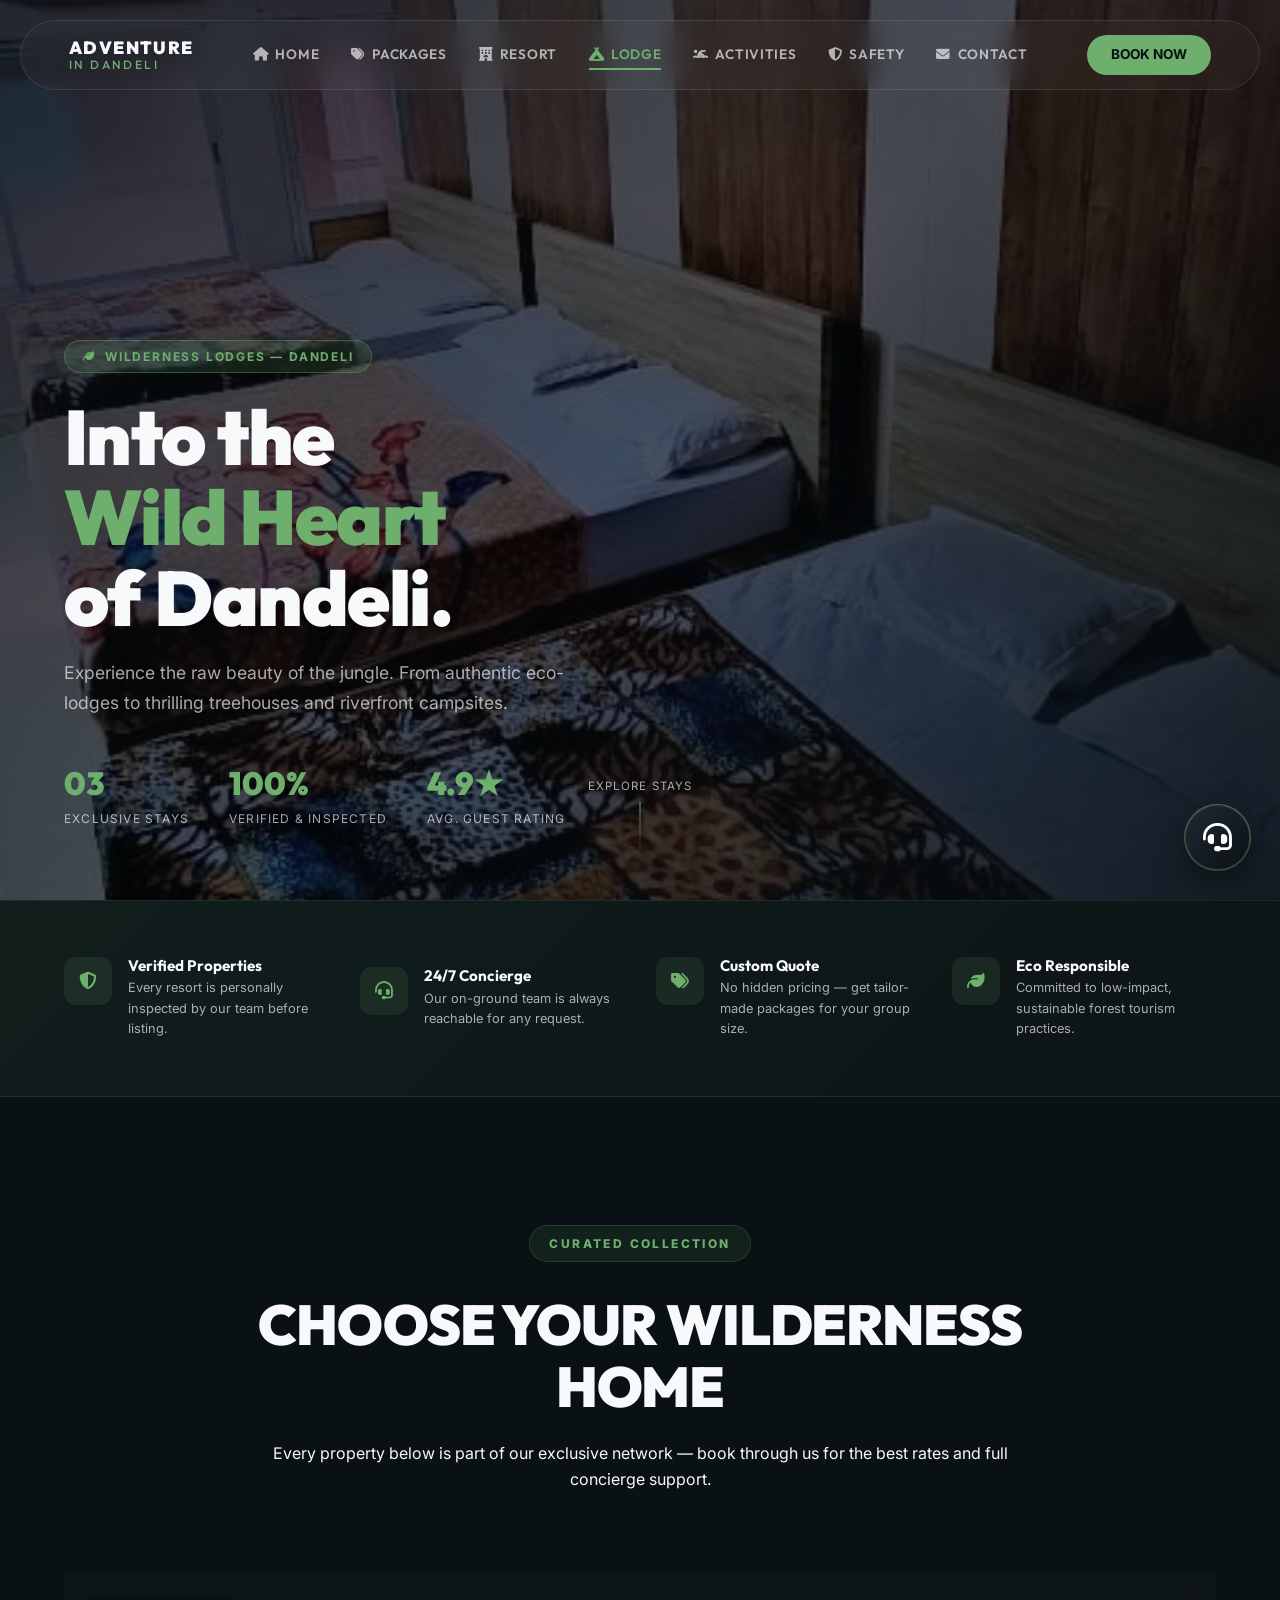
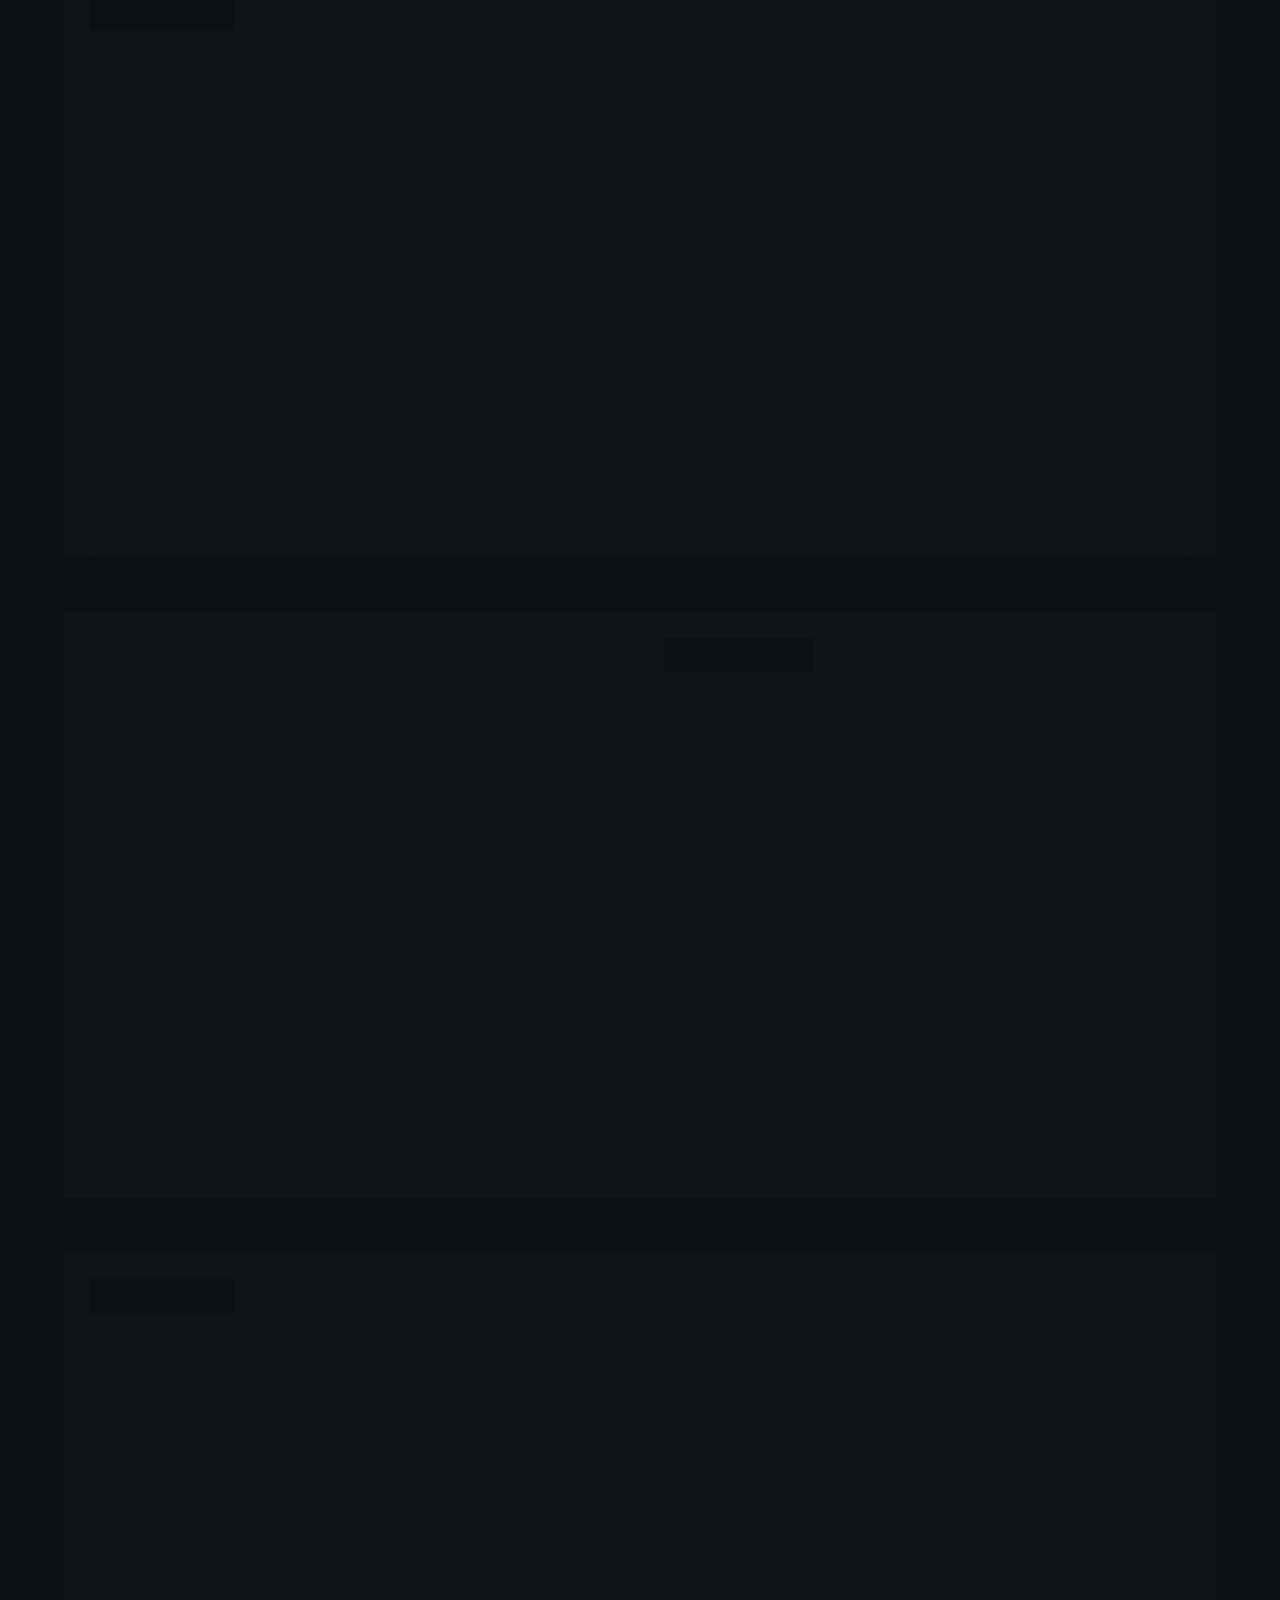
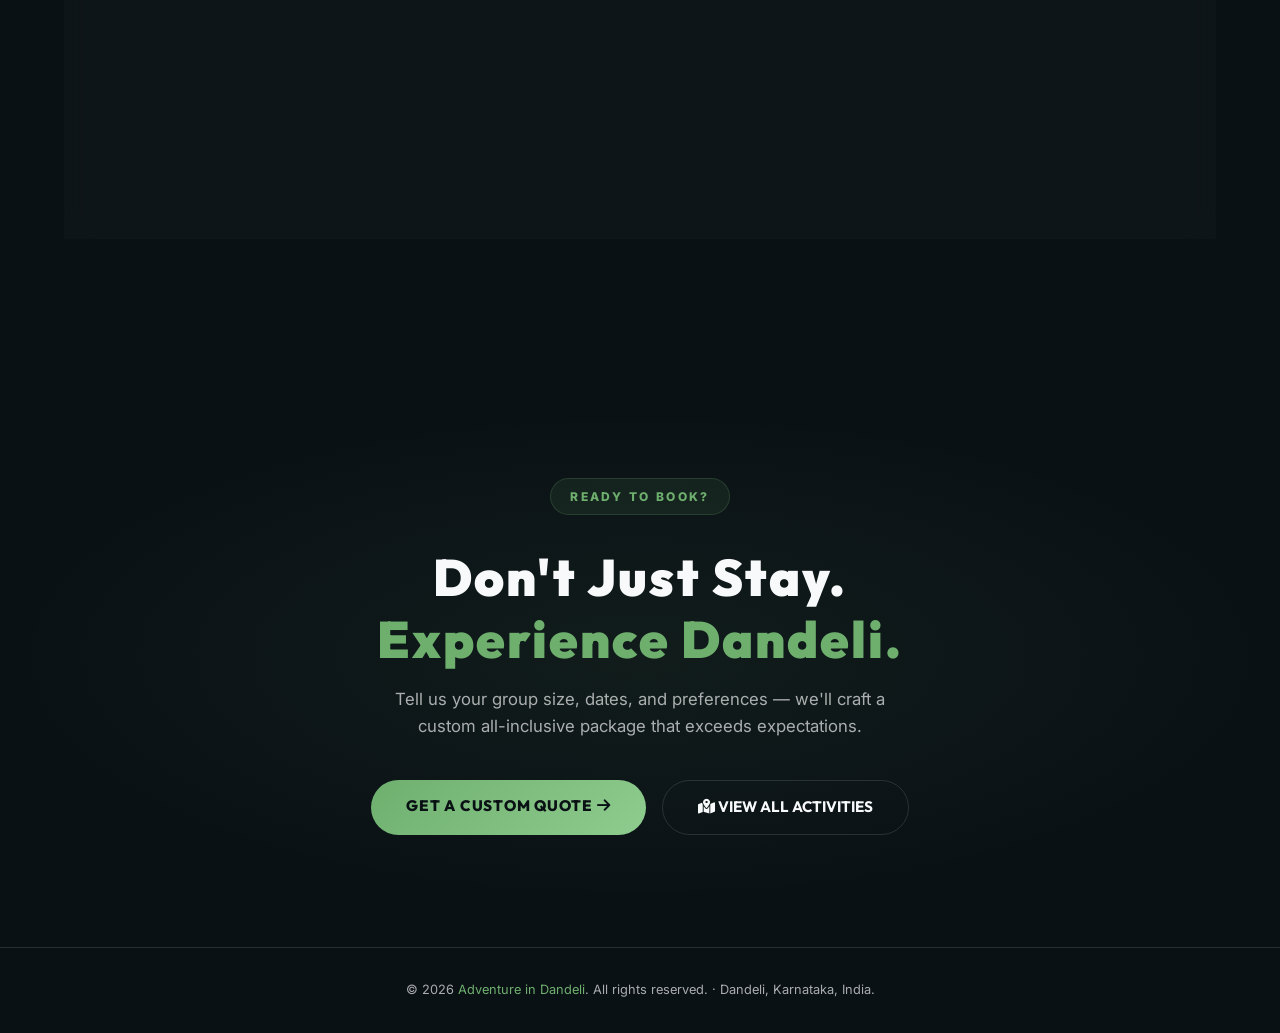
<file: lodge.html>
<!DOCTYPE html>
<html lang="en">
<head>
    <meta charset="UTF-8">
    <meta name="viewport" content="width=device-width, initial-scale=1.0">
    <title>Jungle Lodges & Eco Camps — Adventure in Dandeli</title>
    <meta name="description" content="Discover Dandeli's most authentic jungle lodges, eco-camps, and treehouses. Get closer to nature with our curated wilderness stays.">
    <!-- Google Fonts -->
    <link rel="preconnect" href="https://fonts.googleapis.com">
    <link rel="preconnect" href="https://fonts.gstatic.com" crossorigin>
    <link href="https://fonts.googleapis.com/css2?family=Outfit:wght@300;400;500;700;900&family=Inter:wght@400;600&display=swap" rel="stylesheet">
    <!-- Icons -->
    <link rel="stylesheet" href="https://cdnjs.cloudflare.com/ajax/libs/font-awesome/6.4.0/css/all.min.css">
    <!-- Main Styles -->
    <link rel="stylesheet" href="styles.css">
    <!-- Favicon -->
    <link rel="icon" type="image/png" href="assets/brand_logo.png">
    <style>
        :root {
            --clr-bg-dark: #0a1115;
            --clr-bg-layer: #0f1c24;
            --clr-green-accent: #6EAF6E;
            --clr-green-glow: rgba(110,175,110,0.15);
            --clr-earth-gold: #c3a473;
            --clr-text-main: #f8f9fa;
            --clr-text-muted: rgba(255,255,255,0.65);
            --glass-bg: rgba(255,255,255,0.05);
            --glass-border: rgba(255,255,255,0.12);
            --font-heading: 'Outfit', sans-serif;
            --font-body: 'Inter', sans-serif;
            --nav-height: 72px;
        }

        * { margin: 0; padding: 0; box-sizing: border-box; }
        html { scroll-behavior: smooth; }

        body {
            background-color: var(--clr-bg-dark);
            color: var(--clr-text-main);
            font-family: var(--font-body);
            line-height: 1.6;
            overflow-x: hidden;
        }

        /* ── NOISE LAYER ── */
        .bg-noise {
            position: fixed; inset: 0; z-index: 0;
            opacity: 0.03; pointer-events: none;
            background-image: url("data:image/svg+xml,%3Csvg viewBox='0 0 200 200' xmlns='http://www.w3.org/2000/svg'%3E%3Cfilter id='n'%3E%3CfeTurbulence type='fractalNoise' baseFrequency='0.65' numOctaves='3'/%3E%3C/filter%3E%3Crect width='100%25' height='100%25' filter='url(%23n)'/%3E%3C/svg%3E");
        }

        /* ── HEADER / NAV ── */
        header {
            position: fixed; top: 0; left: 0; right: 0;
            height: var(--nav-height);
            display: flex; align-items: center; justify-content: space-between;
            padding: 0 3rem;
            background: rgba(10,17,21,0.85);
            backdrop-filter: blur(20px);
            border-bottom: 1px solid var(--glass-border);
            z-index: 1000;
        }
        .logo-link { text-decoration: none; display: flex; flex-direction: column; line-height: 1; }
        .logo-main { font-family: var(--font-heading); font-weight: 900; font-size: 1.1rem; color: var(--clr-text-main); letter-spacing: 0.08em; }
        .logo-accent { font-family: var(--font-heading); font-weight: 500; font-size: 0.75rem; color: var(--clr-green-accent); letter-spacing: 0.2em; }
        .nav-links { display: flex; gap: 2rem; list-style: none; }
        .nav-links a {
            text-decoration: none; color: var(--clr-text-muted);
            font-size: 0.85rem; font-weight: 600; letter-spacing: 0.05em;
            transition: color 0.25s;
        }
        .nav-links a:hover, .nav-links a.active { color: var(--clr-green-accent); }
        .nav-cta {
            background: var(--clr-green-accent);
            color: #0a1115; border: none; border-radius: 50px;
            padding: 0.55rem 1.5rem; font-weight: 700; font-size: 0.85rem;
            cursor: pointer; transition: background 0.25s, transform 0.2s;
            text-decoration: none;
        }
        .nav-cta:hover { background: #8fcc8f; transform: scale(1.04); }

        /* ── HERO ── */
        .resort-hero {
            min-height: 100vh;
            display: flex; align-items: flex-end; justify-content: flex-start;
            padding: 0 5vw 8vh;
            position: relative;
            overflow: hidden;
        }
        .resort-hero-bg {
            position: absolute; inset: 0;
            background-image: url('assets/resort/lodge.jpeg');
            background-size: cover;
            background-position: center;
            transform: scale(1.05);
            transition: transform 8s ease;
            filter: brightness(0.45);
        }
        .resort-hero-bg.loaded { transform: scale(1); }
        .resort-hero-overlay {
            position: absolute; inset: 0;
            background: linear-gradient(
                135deg,
                rgba(10,17,21,0.7) 0%,
                rgba(10,17,21,0.2) 50%,
                rgba(10,17,21,0.8) 100%
            );
        }
        .hero-content-resort {
            position: relative; z-index: 2;
            max-width: 700px;
        }
        .hero-eyebrow {
            display: inline-flex; align-items: center; gap: 0.6rem;
            background: rgba(110,175,110,0.15);
            border: 1px solid rgba(110,175,110,0.35);
            border-radius: 50px;
            padding: 0.35rem 1.1rem;
            font-size: 0.75rem; font-weight: 700;
            letter-spacing: 0.15em; color: var(--clr-green-accent);
            margin-bottom: 1.5rem;
        }
        .hero-eyebrow i { font-size: 0.7rem; }
        .hero-title-resort {
            font-family: var(--font-heading);
            font-weight: 900;
            font-size: clamp(2.8rem, 6vw, 5.5rem);
            line-height: 1.05;
            letter-spacing: -0.02em;
            margin-bottom: 1.2rem;
        }
        .hero-title-resort span { color: var(--clr-green-accent); }
        .hero-subtitle-resort {
            color: var(--clr-text-muted);
            font-size: 1.1rem; max-width: 520px;
            margin-bottom: 2.5rem;
            line-height: 1.7;
        }
        .hero-stats-row {
            display: flex; gap: 2.5rem; flex-wrap: wrap;
        }
        .hero-stat { display: flex; flex-direction: column; }
        .hero-stat-num {
            font-family: var(--font-heading);
            font-weight: 900; font-size: 2rem;
            color: var(--clr-green-accent);
        }
        .hero-stat-label {
            font-size: 0.75rem; letter-spacing: 0.1em;
            color: var(--clr-text-muted); text-transform: uppercase;
        }
        /* scroll hint */
        .scroll-hint {
            position: absolute; bottom: 3rem; left: 50%;
            transform: translateX(-50%); z-index: 2;
            display: flex; flex-direction: column; align-items: center; gap: 0.4rem;
            color: var(--clr-text-muted); font-size: 0.72rem; letter-spacing: 0.1em;
        }
        .scroll-hint-line {
            width: 1px; height: 50px;
            background: linear-gradient(180deg, var(--clr-green-accent), transparent);
            animation: scrollPulse 2s ease-in-out infinite;
        }
        @keyframes scrollPulse { 0%,100%{opacity:0.3;transform:scaleY(1)} 50%{opacity:1;transform:scaleY(1.1)} }

        /* ── FILTER BAR ── */
        .filter-section {
            position: sticky; top: var(--nav-height); z-index: 100;
            background: rgba(10,17,21,0.92);
            backdrop-filter: blur(20px);
            border-bottom: 1px solid var(--glass-border);
            padding: 0 5vw;
        }
        .filter-inner {
            display: flex; align-items: center; gap: 0.5rem;
            overflow-x: auto; padding: 1rem 0;
            scrollbar-width: none;
        }
        .filter-inner::-webkit-scrollbar { display: none; }
        .filter-btn {
            flex-shrink: 0;
            background: transparent;
            border: 1px solid var(--glass-border);
            border-radius: 50px;
            padding: 0.5rem 1.4rem;
            color: var(--clr-text-muted);
            font-size: 0.82rem; font-weight: 600;
            cursor: pointer;
            transition: all 0.25s;
            white-space: nowrap;
        }
        .filter-btn:hover { border-color: var(--clr-green-accent); color: var(--clr-text-main); }
        .filter-btn.active {
            background: var(--clr-green-accent);
            border-color: var(--clr-green-accent);
            color: #0a1115;
        }

        /* Common Styles Moved to styles.css */


        /* ── WHY US STRIP ── */
        .why-strip {
            background: linear-gradient(135deg, rgba(110,175,110,0.08), rgba(110,175,110,0.02));
            border-top: 1px solid rgba(110,175,110,0.15);
            border-bottom: 1px solid rgba(110,175,110,0.15);
            padding: 3.5rem 5vw;
        }
        .why-grid {
            display: grid;
            grid-template-columns: repeat(auto-fit, minmax(200px, 1fr));
            gap: 2rem; align-items: center;
        }
        .why-item { display: flex; align-items: flex-start; gap: 1rem; }
        .why-icon {
            width: 48px; height: 48px; flex-shrink: 0;
            background: rgba(110,175,110,0.12);
            border-radius: 12px;
            display: flex; align-items: center; justify-content: center;
            color: var(--clr-green-accent); font-size: 1.1rem;
        }
        .why-text h4 {
            font-family: var(--font-heading);
            font-size: 0.95rem; font-weight: 700;
            margin-bottom: 0.2rem;
        }
        .why-text p { font-size: 0.8rem; color: var(--clr-text-muted); }

        /* ── PACKAGES CTA ── */
        .packages-cta-section {
            text-align: center;
            padding: 7rem 5vw;
            background: radial-gradient(ellipse 70% 60% at 50% 50%, rgba(110,175,110,0.07) 0%, transparent 70%);
        }
        .packages-cta-section h2 {
            font-family: var(--font-heading);
            font-weight: 900;
            font-size: clamp(2rem, 4vw, 3.5rem);
            letter-spacing: 0.04em;
            margin-bottom: 1rem;
        }
        .packages-cta-section h2 span { color: var(--clr-green-accent); }
        .packages-cta-section p { color: var(--clr-text-muted); font-size: 1.05rem; max-width: 550px; margin: 0 auto 2.5rem; }
        .cta-button-group { display: flex; justify-content: center; gap: 1rem; flex-wrap: wrap; }
        .btn-primary-resort {
            background: linear-gradient(135deg, var(--clr-green-accent), #8fcc8f);
            color: #0a1115; border: none; border-radius: 50px;
            padding: 0.9rem 2.2rem;
            font-family: var(--font-heading);
            font-weight: 800; font-size: 0.95rem; letter-spacing: 0.05em;
            cursor: pointer; transition: transform 0.2s, box-shadow 0.2s;
            text-decoration: none; display: inline-block;
        }
        .btn-primary-resort:hover { transform: scale(1.05); box-shadow: 0 8px 32px rgba(110,175,110,0.4); }
        .btn-outline-resort {
            background: transparent;
            border: 1px solid var(--glass-border);
            border-radius: 50px;
            padding: 0.9rem 2.2rem;
            color: var(--clr-text-main);
            font-family: var(--font-heading);
            font-weight: 700; font-size: 0.95rem;
            cursor: pointer; transition: border-color 0.25s, background 0.25s;
            text-decoration: none; display: inline-block;
        }
        .btn-outline-resort:hover { border-color: var(--clr-green-accent); background: rgba(110,175,110,0.07); }

        /* ── FOOTER ── */
        footer {
            text-align: center;
            padding: 2rem 5vw;
            border-top: 1px solid var(--glass-border);
            color: var(--clr-text-muted); font-size: 0.8rem;
        }
        footer a { color: var(--clr-green-accent); text-decoration: none; }

        /* ── MOBILE NAV TOGGLE ── */
        .nav-toggle { display: none; background: none; border: none; color: var(--clr-text-main); font-size: 1.3rem; cursor: pointer; }
        @media (max-width: 768px) {
            .nav-toggle { display: block; }
            .nav-links { display: none; position: absolute; top: var(--nav-height); left: 0; right: 0; background: rgba(10,17,21,0.97); flex-direction: column; padding: 1.5rem 2rem; gap: 1.2rem; border-bottom: 1px solid var(--glass-border); }
            .nav-links.open { display: flex; }
            header { padding: 0 1.5rem; }
            .resort-hero { padding: 0 5% 12vh; }
            .resorts-grid { grid-template-columns: 1fr; }
        }

        /* ── RESORTS GRID ARCHITECTURE ── */
        .resorts-section { padding: 8rem 5vw; position: relative; }
        .resorts-grid-header { text-align: center; margin-bottom: 5rem; max-width: 800px; margin-left: auto; margin-right: auto; }
        .section-badge { display: inline-block; padding: 0.5rem 1.2rem; background: rgba(110,175,110,0.1); border: 1px solid rgba(110,175,110,0.2); border-radius: 50px; color: var(--clr-green-accent); font-size: 0.75rem; font-weight: 800; letter-spacing: 0.2em; margin-bottom: 2rem; }
        .section-heading { font-family: var(--font-heading); font-size: 3.5rem; font-weight: 900; margin-bottom: 1.5rem; letter-spacing: -0.02em; line-height: 1.1; }

        .resorts-grid {
            display: grid;
            grid-template-columns: repeat(3, 1fr);
            gap: 3.5rem;
            max-width: 1400px;
            margin: 0 auto;
        }

        .resort-card {
            background: rgba(255,255,255,0.02);
            border: 1px solid var(--glass-border);
            border-radius: 32px;
            overflow: hidden;
            transition: transform 0.4s cubic-bezier(0.16, 1, 0.3, 1), border-color 0.3s;
            display: flex;
            flex-direction: column;
            backdrop-filter: blur(10px);
            opacity: 0; transform: translateY(30px);
        }
        .resort-card.visible { opacity: 1; transform: translateY(0); }
        .resort-card:hover { transform: translateY(-10px); border-color: rgba(110,175,110,0.4); }

        .resort-card.featured { grid-column: span 3; display: grid; grid-template-columns: 1fr 1fr; }
        .resort-card.featured.alt-layout { direction: rtl; }
        .resort-card.featured.alt-layout > * { direction: ltr; }
        .resort-card.featured .resort-img-wrapper { height: 100%; min-height: 450px; }
        .resort-img-wrapper img { width: 100%; height: 100%; object-fit: cover; transition: transform 0.8s; }
        .resort-card:hover .resort-img-wrapper img { transform: scale(1.08); }

        .resort-category-tag { position: absolute; top: 1.5rem; left: 1.5rem; background: rgba(10,17,21,0.8); backdrop-filter: blur(8px); padding: 0.5rem 1rem; border-radius: 8px; font-size: 0.7rem; font-weight: 800; letter-spacing: 0.1em; color: var(--clr-green-accent); }
        .resort-rating { position: absolute; top: 1.5rem; right: 1.5rem; background: rgba(255,255,255,0.9); padding: 0.4rem 0.8rem; border-radius: 8px; font-weight: 800; color: #0a1115; font-size: 0.85rem; display: flex; align-items: center; gap: 0.3rem; }

        .resort-body { padding: 3rem; flex-grow: 1; display: flex; flex-direction: column; }
        .resort-category-label { font-family: var(--font-heading); font-size: 1.8rem; font-weight: 900; margin-bottom: 1.2rem; color: #fff; }
        .resort-desc { color: var(--clr-text-muted); font-size: 1rem; line-height: 1.7; margin-bottom: 2rem; }

        .resort-amenities { display: flex; flex-wrap: wrap; gap: 1rem; margin-bottom: auto; padding-bottom: 2.5rem; }
        .amenity-chip { font-size: 0.75rem; font-weight: 600; color: var(--clr-text-muted); display: flex; align-items: center; gap: 0.5rem; opacity: 0.8; }
        .amenity-chip i { color: var(--clr-green-accent); }

        .resort-footer { border-top: 1px solid var(--glass-border); padding-top: 2rem; display: flex; align-items: center; justify-content: space-between; gap: 1.5rem; }
        .resort-enquiry-label { font-size: 0.7rem; color: var(--clr-text-muted); display: flex; flex-direction: column; gap: 0.2rem; }
        .resort-enquiry-label strong { color: #fff; font-size: 0.85rem; }

        .btn-enquire { background: var(--glass-bg); border: 1px solid var(--glass-border); padding: 0.8rem 1.8rem; border-radius: 50px; color: #fff; font-family: var(--font-heading); font-weight: 800; font-size: 0.85rem; letter-spacing: 0.05em; text-decoration: none; transition: all 0.3s; }
        .btn-enquire:hover { background: var(--clr-green-accent); color: #0a1115; border-color: var(--clr-green-accent); transform: translateX(5px); }

        .photo-toggle-overlay { position: absolute; bottom: 1.5rem; left: 50%; transform: translateX(-50%); display: flex; gap: 0.6rem; z-index: 10; opacity: 0; transition: opacity 0.3s; }
        .resort-card:hover .photo-toggle-overlay { opacity: 1; }
        .toggle-dot { width: 32px; height: 32px; border-radius: 8px; border: 2px solid #fff; cursor: pointer; transition: all 0.3s; background-size: cover; background-position: center; opacity: 0.6; }
        .toggle-dot.active { border-color: var(--clr-green-accent); transform: scale(1.1); opacity: 1; }
        .toggle-dot:hover { opacity: 1; transform: scale(1.1); }
    </style>
</head>
<body>
<div class="bg-noise"></div>

<!-- ── HEADER ── -->
<header id="main-header">
    <a href="index.html" class="logo-link">
        <span class="logo-main">ADVENTURE</span>
        <span class="logo-accent">IN DANDELI</span>
    </a>
    <button class="nav-toggle" id="nav-toggle" aria-label="Toggle navigation"><i class="fa-solid fa-bars"></i></button>
    <ul class="nav-links" id="nav-links">
        <li><a href="index.html#home"><i class="fa-solid fa-house"></i> Home</a></li>
        <li><a href="index.html#trust-accommodation"><i class="fa-solid fa-tags"></i> Packages</a></li>
        <li><a href="resort.html"><i class="fa-solid fa-hotel"></i> Resort</a></li>
        <li><a href="lodge.html" class="active"><i class="fa-solid fa-campground"></i> Lodge</a></li>
        <li><a href="activities.html"><i class="fa-solid fa-person-swimming"></i> Activities</a></li>
        <li><a href="index.html#safety-commitment"><i class="fa-solid fa-shield-halved"></i> Safety</a></li>
        <li><a href="index.html#contact"><i class="fa-solid fa-envelope"></i> Contact</a></li>
    </ul>
    <a href="index.html#contact" class="nav-cta">BOOK NOW</a>
</header>

<!-- ── HERO ── -->
<section class="resort-hero" id="resort-hero">
    <div class="resort-hero-bg" id="hero-bg"></div>
    <div class="resort-hero-overlay"></div>
    <div class="hero-content-resort">
        <div class="hero-eyebrow">
            <i class="fa-solid fa-leaf"></i>
            WILDERNESS LODGES — DANDELI
        </div>
        <h1 class="hero-title-resort">
            Into the<br><span>Wild Heart</span><br>of Dandeli.
        </h1>
        <p class="hero-subtitle-resort">
            Experience the raw beauty of the jungle. From authentic eco-lodges to thrilling treehouses and riverfront campsites.
        </p>
        <div class="hero-stats-row">
            <div class="hero-stat">
                <span class="hero-stat-num">03</span>
                <span class="hero-stat-label">Exclusive Stays</span>
            </div>
            <div class="hero-stat">
                <span class="hero-stat-num">100%</span>
                <span class="hero-stat-label">Verified & Inspected</span>
            </div>
            <div class="hero-stat">
                <span class="hero-stat-num">4.9★</span>
                <span class="hero-stat-label">Avg. Guest Rating</span>
            </div>
        </div>
    </div>
    <div class="scroll-hint">
        <span>EXPLORE STAYS</span>
        <div class="scroll-hint-line"></div>
    </div>
</section>

<!-- ── WHY STRIP ── -->
<div class="why-strip">
    <div class="why-grid">
        <div class="why-item">
            <div class="why-icon"><i class="fa-solid fa-shield-halved"></i></div>
            <div class="why-text">
                <h4>Verified Properties</h4>
                <p>Every resort is personally inspected by our team before listing.</p>
            </div>
        </div>
        <div class="why-item">
            <div class="why-icon"><i class="fa-solid fa-headset"></i></div>
            <div class="why-text">
                <h4>24/7 Concierge</h4>
                <p>Our on-ground team is always reachable for any request.</p>
            </div>
        </div>
        <div class="why-item">
            <div class="why-icon"><i class="fa-solid fa-tags"></i></div>
            <div class="why-text">
                <h4>Custom Quote</h4>
                <p>No hidden pricing — get tailor-made packages for your group size.</p>
            </div>
        </div>
        <div class="why-item">
            <div class="why-icon"><i class="fa-solid fa-leaf"></i></div>
            <div class="why-text">
                <h4>Eco Responsible</h4>
                <p>Committed to low-impact, sustainable forest tourism practices.</p>
            </div>
        </div>
    </div>
</div>



<!-- ── RESORTS GRID ── -->
<section class="resorts-section" id="resorts">
    <div class="resorts-grid-header">
        <span class="section-badge">CURATED COLLECTION</span>
        <h2 class="section-heading">CHOOSE YOUR WILDERNESS HOME</h2>
        <p>Every property below is part of our exclusive network — book through us for the best rates and full concierge support.</p>
    </div>

    <div class="resorts-grid" id="resorts-grid">

        <!-- CARD 1: Infinity Room -->
        <div class="resort-card featured" data-category="riverside">
            <div class="resort-img-wrapper">
                <img src="assets/resort/lodge.jpeg" alt="Infinity Room" loading="lazy">
                <div class="photo-toggle-overlay">
                    <div class="toggle-dot active" data-src="assets/resort/lodge.jpeg" style="background-image: url('assets/resort/lodge.jpeg');"></div>
                    <div class="toggle-dot" data-src="assets/resort/lodge4.jpeg" style="background-image: url('assets/resort/lodge4.jpeg');"></div>
                </div>
                <span class="resort-category-tag">RIVERSIDE · LUXE</span>
                <span class="resort-rating"><i class="fa-solid fa-star"></i> 4.9</span>
            </div>
            <div class="resort-body">
                <div class="resort-category-label">Infinity Room</div>
                <p class="resort-desc">Wake up to the seamless blend of luxury and nature. Featuring panoramic views of the Kali River, this room offers an 'infinite' connection to the surrounding wilderness.</p>
                <div class="resort-amenities">
                    <span class="amenity-chip"><i class="fa-solid fa-water"></i> River Facing</span>
                    <span class="amenity-chip"><i class="fa-solid fa-expand"></i> Private Deck</span>
                    <span class="amenity-chip"><i class="fa-solid fa-temperature-three-quarters"></i> Climate Control</span>
                    <span class="amenity-chip"><i class="fa-solid fa-wifi"></i> High Speed WiFi</span>
                </div>
                <div class="resort-footer">
                    <div class="resort-enquiry-label">Ultimate Luxury Stay<strong>Premium Choice</strong></div>
                    <a href="index.html#contact" class="btn-enquire">ENQUIRE</a>
                </div>
            </div>
        </div>

        <!-- CARD 2: Cloud Nine Room -->
        <div class="resort-card featured alt-layout" data-category="treehouse">
            <div class="resort-img-wrapper">
                <img src="assets/resort/lodge3.jpeg" alt="Cloud Nine Room" loading="lazy">
                <div class="photo-toggle-overlay">
                    <div class="toggle-dot active" data-src="assets/resort/lodge3.jpeg" style="background-image: url('assets/resort/lodge3.jpeg');"></div>
                    <div class="toggle-dot" data-src="assets/resort/resort2.jpeg" style="background-image: url('assets/resort/resort2.jpeg');"></div>
                </div>
                <span class="resort-category-tag">TREETOP · CLOUD</span>
                <span class="resort-rating"><i class="fa-solid fa-star"></i> 5.0</span>
            </div>
            <div class="resort-body">
                <div class="resort-category-label">Cloud Nine Room</div>
                <p class="resort-desc">Elevated high above the canopy, the Cloud Nine room offers a literal 'on top of the world' experience. Perfect for those seeking absolute privacy and breathtaking sky-high views.</p>
                <div class="resort-amenities">
                    <span class="amenity-chip"><i class="fa-solid fa-cloud"></i> High Altitude</span>
                    <span class="amenity-chip"><i class="fa-solid fa-wind"></i> Breezy Balcony</span>
                    <span class="amenity-chip"><i class="fa-solid fa-star"></i> Starlit Nights</span>
                </div>
                <div class="resort-footer">
                    <div class="resort-enquiry-label">Once-in-a-lifetime Stay<strong>Best for Couples</strong></div>
                    <a href="index.html#contact" class="btn-enquire">ENQUIRE NOW <i class="fa-solid fa-arrow-right"></i></a>
                </div>
            </div>
        </div>

        <!-- CARD 3: Secret Garden Room -->
        <div class="resort-card featured" data-category="jungle">
            <div class="resort-img-wrapper">
                <img src="assets/resort/lodge5.jpeg" alt="Secret Garden Room" loading="lazy">
                <div class="photo-toggle-overlay">
                    <div class="toggle-dot active" data-src="assets/resort/lodge5.jpeg" style="background-image: url('assets/resort/lodge5.jpeg');"></div>
                    <div class="toggle-dot" data-src="assets/resort/lodge6.jpeg" style="background-image: url('assets/resort/lodge6.jpeg');"></div>
                </div>
                <span class="resort-category-tag">JUNGLE · SECRET</span>
                <span class="resort-rating"><i class="fa-solid fa-star"></i> 4.8</span>
            </div>
            <div class="resort-body">
                <div class="resort-category-label">Secret Garden Room</div>
                <p class="resort-desc">Tucked away in a lush corner of the forest, this room is a sanctuary for those who value peace. Surrounded by rare flora, it's a true hidden gem in the heart of Dandeli.</p>
                <div class="resort-amenities">
                    <span class="amenity-chip"><i class="fa-solid fa-leaf"></i> Lush Greenery</span>
                    <span class="amenity-chip"><i class="fa-solid fa-spa"></i> Natural Bliss</span>
                    <span class="amenity-chip"><i class="fa-solid fa-hand-holding-heart"></i> Personal Service</span>
                    <span class="amenity-chip"><i class="fa-solid fa-mug-hot"></i> Organic Breakfast</span>
                </div>
                <div class="resort-footer">
                    <div class="resort-enquiry-label">Quiet & Secluded<strong>Nature Lover's Pick</strong></div>
                    <a href="index.html#contact" class="btn-enquire">ENQUIRE</a>
                </div>
            </div>
        </div>

    </div><!-- /resorts-grid -->
</section>


<!-- ── PACKAGES CTA ── -->

<!-- ── PACKAGES CTA ── -->
<section class="packages-cta-section">
    <span class="section-badge">READY TO BOOK?</span>
    <h2>Don't Just Stay.<br><span>Experience Dandeli.</span></h2>
    <p>Tell us your group size, dates, and preferences — we'll craft a custom all-inclusive package that exceeds expectations.</p>
    <div class="cta-button-group">
        <a href="index.html#contact" class="btn-primary-resort">GET A CUSTOM QUOTE <i class="fa-solid fa-arrow-right"></i></a>
        <a href="index.html" class="btn-outline-resort"><i class="fa-solid fa-map-location-dot"></i> VIEW ALL ACTIVITIES</a>
    </div>
</section>

<!-- ── FOOTER ── -->
<footer>
    <p>© 2026 <a href="index.html">Adventure in Dandeli</a>. All rights reserved. · Dandeli, Karnataka, India.</p>
</footer>

<script>
    /* ── NAV TOGGLE ── */
    const navToggle = document.getElementById('nav-toggle');
    const navLinks  = document.getElementById('nav-links');
    navToggle.addEventListener('click', () => navLinks.classList.toggle('open'));

    /* ── HERO BG LAZY PARALLAX ── */
    const heroBg = document.getElementById('hero-bg');
    window.addEventListener('load', () => heroBg.classList.add('loaded'));
    window.addEventListener('scroll', () => {
        const scrolled = window.scrollY;
        heroBg.style.transform = `scale(1) translateY(${scrolled * 0.3}px)`;
    });

    /* ── FILTER RESORTS ── */
    function filterResorts(btn, category) {
        document.querySelectorAll('.filter-btn').forEach(b => b.classList.remove('active'));
        btn.classList.add('active');

        document.querySelectorAll('.resort-card').forEach(card => {
            const cats = card.dataset.category || '';
            const show = category === 'all' || cats.includes(category);
            card.style.display = show ? '' : 'none';
            // re-trigger the featured span
            if (show && cats.includes('featured')) {
                card.style.gridColumn = window.innerWidth > 900 ? 'span 2' : 'span 1';
            }
        });
    }

    /* ── INTERSECTION OBSERVER — card fade-in ── */
    const observer = new IntersectionObserver((entries) => {
        entries.forEach((entry, i) => {
            if (entry.isIntersecting) {
                setTimeout(() => entry.target.classList.add('visible'), i * 80);
                observer.unobserve(entry.target);
            }
        });
    }, { threshold: 0.1 });

    document.querySelectorAll('.resort-card').forEach(card => observer.observe(card));

    /* ── STICKY HEADER SHRINK ── */
    window.addEventListener('scroll', () => {
        const header = document.getElementById('main-header');
        header.style.padding = window.scrollY > 60 ? '0 3rem' : '0 3rem';
    });

    /* ── PHOTO TOGGLE LOGIC ── */
    function setupImageSwitchers() {
        document.querySelectorAll('.toggle-dot').forEach(dot => {
            dot.addEventListener('click', function(e) {
                e.stopPropagation();
                const card = this.closest('.resort-card');
                const mainImg = card.querySelector('.resort-img-wrapper img');
                const newSrc = this.dataset.src;

                // Update Image
                mainImg.style.opacity = '0';
                setTimeout(() => {
                    mainImg.src = newSrc;
                    mainImg.style.opacity = '1';
                }, 200);

                // Update Dots
                card.querySelectorAll('.toggle-dot').forEach(d => d.classList.remove('active'));
                this.classList.add('active');
            });
        });
    }

    document.addEventListener('DOMContentLoaded', () => {
        setupImageSwitchers();
    });
</script>
    <!-- ── ADVANCED WHATSAPP WIDGET ── -->
    <div class="wa-widget-container" id="wa-widget">
        <div class="wa-chat-bubble" id="wa-chat-bubble">
            <div class="wa-chat-header">
                <div class="wa-agent-avatar">
                    <svg viewBox="0 0 44 44" xmlns="http://www.w3.org/2000/svg">
                        <circle cx="22" cy="22" r="22" fill="rgba(255,255,255,0.2)"/>
                        <circle cx="22" cy="17" r="8" fill="rgba(255,255,255,0.7)"/>
                        <ellipse cx="22" cy="36" rx="13" ry="10" fill="rgba(255,255,255,0.7)"/>
                    </svg>
                    <span class="wa-status-dot" id="wa-status-dot"></span>
                </div>
                <div class="wa-agent-info">
                    <strong>Adventure Support 🌿</strong>
                    <span class="wa-agent-status-text" id="wa-status-label">Checking availability...</span>
                    <span class="wa-reply-time">⚡ Typically replies in &lt; 5 min</span>
                </div>
                <button class="wa-close-bubble" onclick="waCloseBubble()">✕</button>
            </div>
            <div class="wa-chat-body">
                <div class="wa-message-in" id="wa-msg-1">
                    <p>Hi there! 👋 Looking for a cozy jungle lodge?</p>
                    <span>Just now</span>
                </div>
                <div class="wa-message-in" id="wa-msg-2">
                    <p>We have some incredible options waiting for you! 🏕️🌿</p>
                    <span>Just now</span>
                </div>
            </div>
            <div class="wa-chat-footer">
                <a href="https://wa.me/919035710186?text=Hi!%20I%27m%20interested%20in%20booking%20a%20lodge%20at%20Adventure%20in%20Dandeli.%20Can%20you%20help%20me%3F%20%F0%9F%8C%BF" target="_blank" class="wa-start-chat-btn">
                    💬 Start Chat on WhatsApp
                </a>
            </div>
        </div>
        <div class="wa-bottom-row help-fab-mode">
            <div class="wa-widget-tooltip">Need Help? 👋</div>
            <div class="help-fab-container" tabindex="0">
                <div class="help-fab-menu">
                    <a href="tel:+919035710186" class="call-float-btn" aria-label="Call Us Now">
                        <i class="fa-solid fa-phone"></i> <span>Call Now</span>
                    </a>
                    <a href="#" class="wa-button" id="wa-main-btn" onclick="waToggleBubble(event)">
                        <i class="fa-brands fa-whatsapp"></i> <span>WhatsApp</span>
                        <span class="wa-notification" id="wa-badge">1</span>
                    </a>
                </div>
                <!-- Main Help Button -->
                <div class="help-fab-main" id="help-fab-main">
                    <i class="fa-solid fa-headset"></i>
                </div>
            </div>
        </div>
    </div>
    <script>
        function waToggleBubble(e) {
            e.preventDefault();
            const bubble = document.getElementById('wa-chat-bubble');
            const badge = document.getElementById('wa-badge');
            if (bubble.classList.contains('open')) { bubble.classList.remove('open'); }
            else {
                bubble.classList.add('open');
                badge.style.display = 'none';
                setTimeout(() => document.getElementById('wa-msg-1').classList.add('visible'), 200);
                setTimeout(() => document.getElementById('wa-msg-2').classList.add('visible'), 700);
            }
        }
        function waCloseBubble() { document.getElementById('wa-chat-bubble').classList.remove('open'); }
        (function() {
            const now = new Date(), utc = now.getTime() + now.getTimezoneOffset() * 60000;
            const ist = new Date(utc + 5.5 * 60 * 60000), hour = ist.getHours();
            const isOnline = hour >= 9 && hour < 21;
            document.getElementById('wa-status-dot').classList.add(isOnline ? 'online' : 'offline');
            document.getElementById('wa-status-label').textContent = isOnline ? '🟢 Online now' : '';
        })();
        (function() {
            if (!sessionStorage.getItem('wa_opened')) {
                sessionStorage.setItem('wa_opened', '1');
                const btn = document.getElementById('wa-main-btn');
                btn.classList.add('first-visit-wave');
                btn.addEventListener('animationend', () => btn.classList.remove('first-visit-wave'));
                setTimeout(() => {
                    document.getElementById('wa-chat-bubble').classList.add('open');
                    setTimeout(() => document.getElementById('wa-msg-1').classList.add('visible'), 300);
                    setTimeout(() => document.getElementById('wa-msg-2').classList.add('visible'), 900);
                }, 3000);
            }
        })();
    </script>
</body>
</html>
</file>
<file: styles.css>
:root {
    /* Color Palette */
    --clr-blue-deep: #203a43;
    --clr-blue-mid: #203A43;
    --clr-blue-light: #2C5364;

    --clr-green-deep: #0e3b25;
    --clr-green-lush: #1a563b;
    /* Base Colors - Adjusted for Glassmorphism (No Pure Black) */
    --clr-bg-dark: #0a1115;
    /* Deep Charcoal */
    --clr-bg-layer: #0f1c24;
    /* Layered Navy */
    --clr-orange-safety: #6EAF6E;
    --clr-earth-gold: #c3a473;
    --clr-text-main: #f8f9fa;
    --clr-text-muted: rgba(255, 255, 255, 0.7);
    --glass-bg: rgba(255, 255, 255, 0.05);
    --glass-border: rgba(255, 255, 255, 0.15);
    --glass-blur: blur(20px);

    /* Typography */
    --font-heading: 'Outfit', sans-serif;
    --font-body: 'Inter', sans-serif;

    /* Spacing & Sizes */
    --nav-height: 80px;
}

* {
    margin: 0;
    padding: 0;
    box-sizing: border-box;
}

html {
    scroll-behavior: smooth;
    font-size: 16px;
}

body {
    background-color: var(--clr-bg-dark);
    color: var(--clr-text-main);
    font-family: var(--font-body);
    line-height: 1.6;
    overflow-x: hidden;
}

/* Background Texture for Glassmorphism */
.bg-noise {
    position: fixed;
    top: 0;
    left: 0;
    width: 100%;
    height: 100%;
    z-index: -1;
    opacity: 0.03;
    pointer-events: none;
    background-image: url("data:image/svg+xml,%3Csvg viewBox='0 0 200 200' xmlns='http://www.w3.org/2000/svg'%3E%3Cfilter id='noiseFilter'%3E%3CfeTurbulence type='fractalNoise' baseFrequency='0.65' numOctaves='3' stitchTiles='stitch'/%3E%3C/filter%3E%3Crect width='100%25' height='100%25' filter='url(%23noiseFilter)'/%3E%3C/svg%3E");
}

.bg-gradient-overlay {
    position: fixed;
    top: 0;
    left: 0;
    width: 100%;
    height: 100%;
    background: radial-gradient(circle at 10% 20%, rgba(32, 58, 67, 0.15) 0%, transparent 40%),
        radial-gradient(circle at 90% 80%, rgba(110, 175, 110, 0.08) 0%, transparent 40%);
    z-index: -2;
    pointer-events: none;
}

/* Utilities */
h1,
h2,
h3,
h4,
h5,
h6 {
    font-family: var(--font-heading);
    line-height: 1.2;
}

a {
    text-decoration: none;
    color: inherit;
    transition: all 0.3s ease;
}

ul {
    list-style: none;
}

.btn {
    display: inline-flex;
    align-items: center;
    gap: 0.5rem;
    padding: 0.8rem 1.8rem;
    font-size: 1rem;
    font-family: var(--font-heading);
    font-weight: 700;
    border: none;
    border-radius: 4px;
    cursor: pointer;
    text-transform: uppercase;
    letter-spacing: 1px;
    transition: all 0.3s ease;
}

.btn-primary {
    background-color: var(--clr-orange-safety);
    color: #fff;
}

.btn-primary:hover {
    background-color: var(--clr-orange-hover);
    transform: translateY(-2px);
    box-shadow: 0 4px 15px rgba(110, 175, 110, 0.4);
}

.btn-secondary {
    background-color: transparent;
    border: 2px solid var(--clr-earth-gold);
    color: var(--clr-earth-gold);
}

.btn-secondary:hover {
    background-color: var(--clr-earth-gold);
    color: var(--clr-earth-dark);
}

.btn-outline {
    background: transparent;
    border: 1px solid rgba(255, 255, 255, 0.3);
    color: #fff;
}

.btn-outline:hover {
    background: rgba(255, 255, 255, 0.1);
    border-color: #fff;
}

/* Header */
#main-header {
    position: fixed;
    top: 20px;
    left: 20px;
    right: 20px;
    width: auto;
    height: 70px;
    display: flex;
    justify-content: space-between;
    align-items: center;
    padding: 0 2rem;
    z-index: 1000;
    background: rgba(255, 255, 255, 0.03);
    backdrop-filter: blur(15px);
    -webkit-backdrop-filter: blur(15px);
    border: 1px solid rgba(255, 255, 255, 0.1);
    border-radius: 50px;
}

#main-header.scrolled {
    background: rgba(9, 18, 22, 0.85);
    padding: 0 3rem;
}

.nav-toggle {
    display: none;
    background: transparent;
    border: none;
}

.logo-container {
    display: flex;
    align-items: center;
    text-decoration: none;
}

.logo-text {
    display: flex;
    flex-direction: column;
    align-items: flex-start;
    line-height: 0.9;
    letter-spacing: 2px;
    font-family: var(--font-heading);
    transition: all 0.3s ease;
}

.logo-main {
    font-size: 1.8rem;
    font-weight: 900;
    color: #fff;
    letter-spacing: 3px;
}

.logo-accent {
    font-size: 0.85rem;
    font-weight: 500;
    color: rgba(255, 255, 255, 0.7);
    letter-spacing: 4px;
    margin-top: 2px;
}

.logo-container span.logo-highlight {
    color: var(--clr-orange-safety);
    font-weight: 700;
    -webkit-text-fill-color: var(--clr-orange-safety);
    background: none;
}

.logo-container:hover .logo-text {
    transform: translateY(-2px);
    text-shadow: 0 0 15px rgba(110, 175, 110, 0.4);
}

.footer-logo-link {
    text-decoration: none;
    display: inline-block;
    margin-bottom: 2rem;
}

.logo-text.footer-size .logo-main {
    font-size: 2.2rem;
}

.logo-text.footer-size .logo-accent {
    font-size: 1rem;
}

.nav-links {
    display: flex;
    gap: 2.5rem;
}

.nav-links a {
    font-family: var(--font-heading);
    font-weight: 500;
    font-size: 0.95rem;
    text-transform: uppercase;
    letter-spacing: 1px;
    color: rgba(255, 255, 255, 0.8);
    display: flex;
    align-items: center;
    gap: 0.4rem;
    position: relative;
}

.nav-links a::after {
    content: '';
    position: absolute;
    bottom: -4px;
    left: 0;
    width: 0;
    height: 2px;
    background: var(--clr-orange-safety);
    transition: width 0.3s ease;
}

.nav-links a:hover,
.nav-links a.active {
    color: #fff;
}

.nav-links a:hover::after,
.nav-links a.active::after {
    width: 100%;
}

/* Hero Section */
.hero-section {
    position: relative;
    height: 100vh;
    display: flex;
    flex-direction: column;
    justify-content: center;
    align-items: center;
    text-align: center;
    overflow: hidden;
}

.hero-bg,
.hero-texture {
    position: absolute;
    top: 0;
    left: 0;
    width: 100%;
    height: 100%;
    background-size: cover;
    background-position: center;
    background-repeat: no-repeat;
}

.hero-texture {
    opacity: 0.4;
    mix-blend-mode: overlay;
    z-index: 1;
}

#hero-video {
    position: absolute;
    top: 50%;
    left: 50%;
    min-width: 100%;
    min-height: 100%;
    width: auto;
    height: auto;
    transform: translate(-50%, -50%) scale(1.15);
    object-fit: cover;
    z-index: 0;
}



.hero-overlay-gradient {
    position: absolute;
    top: 0;
    left: 0;
    width: 100%;
    height: 100%;
    background: linear-gradient(to bottom, rgba(9, 18, 22, 0.6) 0%, transparent 50%, rgba(9, 18, 22, 0.8) 100%);
    z-index: 2;
}

.hero-content {
    position: relative;
    z-index: 3;
    max-width: 900px;
    padding: 0 2rem;
}

.hero-title {
    display: flex;
    flex-direction: column;
    align-items: center;
    margin-bottom: 2rem;
    color: #fff;
    transform: perspective(1000px) rotateX(5deg);
}

.title-main {
    font-size: 8rem;
    font-weight: 900;
    text-transform: uppercase;
    letter-spacing: -6px;
    line-height: 0.8;
    display: block;
    text-shadow:
        0 10px 50px rgba(0, 0, 0, 1),
        0 20px 100px rgba(0, 0, 0, 0.6);
}

.title-accent {
    font-size: 2.2rem;
    font-weight: 400;
    text-transform: uppercase;
    letter-spacing: 12px;
    color: var(--clr-earth-gold);
    display: block;
    margin-top: 0.5rem;
    text-shadow: 0 4px 15px rgba(0, 0, 0, 1);
    opacity: 0.9;
    font-family: var(--font-heading);
}

.hero-subtitle {
    font-size: 1.5rem;
    font-weight: 300;
    margin-bottom: 3rem;
    text-shadow: 0 4px 10px rgba(0, 0, 0, 0.8);
    color: rgba(255, 255, 255, 0.9);
}

.cta-button {
    font-size: 1.1rem;
    padding: 1rem 2.5rem;
}

/* Scroll Indicator */
.scroll-indicator {
    position: absolute;
    bottom: 50px;
    left: 50%;
    transform: translateX(-50%);
    z-index: 3;
    display: flex;
    flex-direction: column;
    align-items: center;
    gap: 10px;
    opacity: 0.8;
}

.scroll-indicator p {
    font-size: 0.8rem;
    text-transform: uppercase;
    letter-spacing: 2px;
    font-family: var(--font-heading);
}

.mouse {
    width: 28px;
    height: 48px;
    border: 2px solid #fff;
    border-radius: 20px;
    position: relative;
}

.wheel {
    width: 4px;
    height: 10px;
    background: #fff;
    border-radius: 2px;
    position: absolute;
    top: 6px;
    left: 50%;
    transform: translateX(-50%);
    animation: scroll 1.5s infinite;
}

@keyframes scroll {
    0% {
        top: 6px;
        opacity: 1;
    }

    100% {
        top: 20px;
        opacity: 0;
    }
}

/* Transition Area Canvas Effect */
.transition-container {
    height: 80vh;
    position: relative;
    display: flex;
    justify-content: center;
    align-items: center;
    background-color: var(--clr-bg-dark);
    margin-top: -2px;
    /* Prevent gap */
}

.water-canvas-container {
    position: absolute;
    top: 0;
    left: 0;
    width: 100%;
    height: 100%;
    overflow: hidden;
}

#water-splash-canvas {
    width: 100%;
    height: 100%;
}

.transition-text h2 {
    position: relative;
    z-index: 2;
    font-size: 3rem;
    font-weight: 300;
    letter-spacing: 2px;
    color: rgba(255, 255, 255, 0.5);
    text-align: center;
    background: linear-gradient(90deg, transparent, #fff, transparent);
    background-size: 200% auto;
    background-clip: text;
    -webkit-background-clip: text;
    -webkit-text-fill-color: transparent;
    animation: shine 4s linear infinite;
}

.logo-container span {
    font-size: 1.5rem;
    font-weight: 900;
    letter-spacing: 2px;
    background: linear-gradient(to right, #fff, var(--clr-text-muted));
    -webkit-background-clip: text;
    background-clip: text;
    -webkit-text-fill-color: transparent;
    transition: font-size 0.3s ease;
}

@media (max-width: 480px) {
    .logo-container span {
        font-size: 1.1rem !important;
        /* Prevents overlap with login button */
    }

    .nav-actions .btn-outline {
        padding: 0.5rem 1rem;
        font-size: 0.7rem;
    }
}

@keyframes shine {
    to {
        background-position: 200% center;
    }
}

/* Scrollytelling Map Section */
.scroll-map-section {
    position: relative;
    background-color: var(--clr-bg-dark);
}

.map-sticky-container {
    height: 100vh;
    width: 100%;
    position: relative;
    overflow: hidden;
}

.map-background {
    position: absolute;
    top: 0;
    left: 0;
    width: 100%;
    height: 100%;
}

.full-map-image {
    width: 100%;
    height: 100%;
    object-fit: cover;
    filter: sepia(0.3) brightness(0.6) contrast(1.2);
}

.map-trail-svg {
    position: absolute;
    top: 0;
    left: 0;
    width: 100%;
    height: 100%;
    z-index: 2;
    pointer-events: none;
}

.trail-path {
    stroke: var(--clr-orange-safety);
    stroke-width: 6;
    stroke-dasharray: 15, 15;
    stroke-linecap: round;
    filter: drop-shadow(0 0 8px rgba(110, 175, 110, 0.8));
}

.car-marker {
    position: absolute;
    top: 0;
    left: 0;
    z-index: 15;
    /* Above path, below overlay titles */
    opacity: 0;
    /* Hidden until animated */
    transform-origin: center center;
    filter: drop-shadow(0 10px 15px rgba(0, 0, 0, 0.6));
}

.map-overlay-title {
    position: absolute;
    top: 50%;
    left: 50%;
    transform: translate(-50%, -50%);
    text-align: center;
    z-index: 5;
    background: rgba(9, 18, 22, 0.85);
    padding: 4rem;
    border-radius: 20px;
    border: 1px solid rgba(255, 255, 255, 0.1);
    backdrop-filter: blur(12px);
    -webkit-backdrop-filter: blur(12px);
    box-shadow: 0 20px 50px rgba(0, 0, 0, 0.5);
}

.map-overlay-title h2 {
    font-size: 4rem;
    color: var(--clr-earth-gold);
    margin-bottom: 1rem;
    text-transform: uppercase;
}

.map-overlay-title p {
    font-size: 1.2rem;
    color: var(--clr-text-muted);
    text-transform: uppercase;
    letter-spacing: 2px;
}

.map-scroll-down {
    margin-top: 2rem;
    font-size: 2.5rem;
    color: var(--clr-orange-safety);
    animation: bounce 2s infinite;
}

@keyframes bounce {

    0%,
    20%,
    50%,
    80%,
    100% {
        transform: translateY(0);
    }

    40% {
        transform: translateY(15px);
    }

    60% {
        transform: translateY(7px);
    }
}

.scroll-milestones {
    position: absolute;
    top: 0;
    left: 0;
    width: 100%;
    height: 100%;
    z-index: 10;
    pointer-events: none;
}

.milestone {
    position: absolute;
    display: flex;
    align-items: center;
    gap: 2rem;
    opacity: 0;
    transform: translateY(50px);
    pointer-events: auto;
}

.m-rafting {
    top: 20%;
    left: 30%;
}

.m-trekking {
    top: 45%;
    left: 45%;
}

.m-camping {
    top: 70%;
    left: 60%;
}

@media (max-width: 1024px) {
    .m-rafting {
        left: 10%;
    }

    .m-trekking {
        left: 20%;
    }

    .m-camping {
        left: 30%;
    }
}

.m-point {
    width: 60px;
    height: 60px;
    background: var(--clr-blue-deep);
    border: 3px solid var(--clr-orange-safety);
    border-radius: 50%;
    display: flex;
    justify-content: center;
    align-items: center;
    font-size: 1.5rem;
    color: #fff;
    box-shadow: 0 0 20px rgba(110, 175, 110, 0.4);
    position: relative;
}

.m-point::after {
    content: '';
    position: absolute;
    width: 100%;
    height: 100%;
    border-radius: 50%;
    border: 2px solid var(--clr-orange-safety);
    animation: ripple 2s linear infinite;
}

.m-card {
    background: rgba(255, 255, 255, 0.05);
    border: 1px solid rgba(255, 255, 255, 0.15);
    border-radius: 20px;
    padding: 2rem;
    width: 320px;
    backdrop-filter: blur(15px);
    -webkit-backdrop-filter: blur(15px);
    box-shadow:
        0 10px 30px rgba(0, 0, 0, 0.4),
        inset 0 0 10px rgba(255, 255, 255, 0.05);
}

.m-card h3 {
    font-size: 1.8rem;
    color: #fff;
    margin-bottom: 0.5rem;
}

.m-card p {
    color: var(--clr-text-muted);
    margin-bottom: 1.5rem;
    font-size: 0.95rem;
}

/* Horizontal Auto-Slider Gallery */
.gallery-horizontal {
    position: relative;
    background-color: var(--clr-bg-dark);
    overflow: hidden;
    padding: 8rem 0;
}

.gallery-wrapper {
    position: relative;
    display: flex;
    flex-direction: column;
    justify-content: center;
}

.gallery-title-sticky {
    margin: 0 auto 4rem auto;
    text-align: center;
    max-width: 800px;
}

.gallery-title-sticky h2 {
    font-size: 3.5rem;
    color: var(--clr-earth-gold);
    margin-bottom: 0.5rem;
    letter-spacing: 4px;
}

.gallery-title-sticky p {
    color: var(--clr-text-muted);
    font-size: 1.2rem;
    letter-spacing: 2px;
}

.gallery-container-track {
    display: flex;
    gap: 3rem;
    padding: 0 3rem;
    will-change: transform;
    cursor: grab;
}

.gallery-container-track:active {
    cursor: grabbing;
}

.gallery-item {
    flex-shrink: 0;
    width: 600px;
    height: 400px;
    position: relative;
    border-radius: 12px;
    overflow: hidden;
    box-shadow: 0 20px 40px rgba(0, 0, 0, 0.4);
    transition: transform 0.5s ease;
}

.gallery-item:hover {
    transform: scale(1.02);
}

.gallery-item img {
    width: 100%;
    height: 100%;
    object-fit: cover;
    transition: transform 0.8s ease;
}

.gallery-item:hover img {
    transform: scale(1.1);
}

.item-info {
    position: absolute;
    bottom: 0;
    left: 0;
    width: 100%;
    padding: 2.5rem 2rem;
    background: linear-gradient(to top, rgba(0, 0, 0, 0.9) 0%, rgba(0, 0, 0, 0.4) 70%, transparent 100%);
    color: #fff;
    transition: all 0.5s ease;
    z-index: 2;
}

.item-info h3 {
    font-size: 1.6rem;
    font-weight: 900;
    margin-bottom: 0.5rem;
    color: var(--clr-orange-safety);
    letter-spacing: 1px;
}

.item-info p {
    font-size: 1rem;
    color: rgba(255, 255, 255, 0.9);
    line-height: 1.5;
    max-width: 90%;
}

.gallery-item:hover .item-info {
    padding-bottom: 3.5rem;
    background: linear-gradient(to top, rgba(0, 0, 0, 0.95) 0%, rgba(0, 0, 0, 0.5) 80%, transparent 100%);
}

/* Night Safari Section */
.night-safari-section {
    position: relative;
    height: 100vh;
    background-color: #050a0c;
    overflow: hidden;
    display: flex;
    align-items: center;
    justify-content: center;
}

.night-overlay {
    position: absolute;
    top: 0;
    left: 0;
    width: 100%;
    height: 100%;
    background: radial-gradient(circle at center, transparent 0%, #000 80%);
    z-index: 2;
    pointer-events: none;
}

.night-content {
    position: relative;
    z-index: 3;
    text-align: center;
    max-width: 800px;
    padding: 4rem;
    background: rgba(255, 255, 255, 0.03);
    backdrop-filter: blur(15px);
    -webkit-backdrop-filter: blur(15px);
    border: 1px solid rgba(255, 255, 255, 0.1);
    border-radius: 30px;
    box-shadow: 0 20px 50px rgba(0, 0, 0, 0.3);
}

.eye-glow-container {
    position: absolute;
    top: 0;
    left: 0;
    width: 100%;
    height: 100%;
    pointer-events: none;
}

.eye-glow {
    position: absolute;
    width: 8px;
    height: 4px;
    background: #ffdb15;
    border-radius: 50%;
    box-shadow: 0 0 10px #ffdb15, 0 0 20px #ffdb15;
    opacity: 0;
}

.eye-glow::after {
    content: '';
    position: absolute;
    left: 15px;
    width: 8px;
    height: 4px;
    background: #ffdb15;
    border-radius: 50%;
    box-shadow: 0 0 10px #ffdb15, 0 0 20px #ffdb15;
}

.eye-1 {
    top: 20%;
    left: 15%;
}

.eye-2 {
    top: 60%;
    left: 80%;
}

.eye-3 {
    top: 75%;
    left: 10%;
}

.night-text h2 {
    font-size: 4rem;
    color: #fff;
    margin-bottom: 2rem;
    letter-spacing: -1px;
}

.night-text p {
    font-size: 1.2rem;
    color: var(--clr-text-muted);
    margin-bottom: 3rem;
}

/* Booking Section */
.booking-section {
    position: relative;
    padding: 10rem 4rem;
    background-color: #050a0c;
    background-image:
        radial-gradient(circle at 10% 20%, rgba(230, 126, 34, 0.05) 0%, transparent 40%),
        radial-gradient(circle at 90% 80%, rgba(230, 126, 34, 0.05) 0%, transparent 40%);
    overflow: hidden;
}

.booking-container {
    max-width: 900px;
    margin: 0 auto;
}

.booking-header {
    text-align: center;
    margin-bottom: 4rem;
}

.booking-header h2 {
    font-size: 3.5rem;
    color: #fff;
    margin-bottom: 1rem;
    letter-spacing: -1px;
}

.booking-header p {
    font-size: 1.2rem;
    color: var(--clr-text-muted);
}

.booking-glass-card {
    background: rgba(255, 255, 255, 0.04);
    backdrop-filter: blur(30px);
    -webkit-backdrop-filter: blur(30px);
    border: 1px solid rgba(255, 255, 255, 0.15);
    border-radius: 30px;
    padding: 4rem;
    box-shadow:
        0 40px 80px rgba(0, 0, 0, 0.4),
        inset 0 0 20px rgba(255, 255, 255, 0.05);
}

.booking-form .form-row {
    display: grid;
    grid-template-columns: 1fr 1fr;
    gap: 2rem;
    margin-bottom: 2rem;
}

.form-group {
    display: flex;
    flex-direction: column;
    margin-bottom: 1.5rem;
}

.form-group label {
    font-size: 0.85rem;
    font-weight: 700;
    color: #fff;
    margin-bottom: 0.8rem;
    text-transform: uppercase;
    letter-spacing: 1px;
}

.form-group input,
.form-group select,
.form-group textarea {
    background: rgba(255, 255, 255, 0.05);
    border: 1px solid rgba(255, 255, 255, 0.1);
    border-radius: 12px;
    padding: 1.2rem;
    color: #fff;
    font-size: 1rem;
    font-family: inherit;
    transition: all 0.3s ease;
}

.form-group input:focus,
.form-group select:focus,
.form-group textarea:focus {
    outline: none;
    border-color: var(--clr-orange-safety);
    background: rgba(255, 255, 255, 0.1);
    box-shadow: 0 0 15px rgba(230, 126, 34, 0.2);
}

.btn-submit {
    width: 100%;
    padding: 1.5rem;
    font-size: 1.1rem;
    margin-top: 1rem;
}

/* Safety Section */
.safety-section {
    position: relative;
    padding: 8rem 4rem;
    color: #fff;
}

.safety-bg {
    position: absolute;
    top: 0;
    left: 0;
    width: 100%;
    height: 100%;
    background-size: cover;
    background-position: center;
    opacity: 0.2;
    z-index: 1;
}

.safety-overlay {
    position: absolute;
    top: 0;
    left: 0;
    width: 100%;
    height: 100%;
    background: linear-gradient(135deg, rgba(16, 33, 41, 0.9) 0%, rgba(32, 58, 67, 0.7) 100%);
    z-index: 2;
}

.safety-content {
    position: relative;
    z-index: 3;
    max-width: 1200px;
    margin: 0 auto;
    text-align: center;
}

.safety-content .section-title {
    color: #fff;
    margin-bottom: 4rem;
}

.safety-badges-container {
    display: grid;
    grid-template-columns: repeat(3, 1fr);
    gap: 2.5rem;
}

.badge-card {
    background: rgba(255, 255, 255, 0.05);
    border: 1px solid rgba(255, 255, 255, 0.1);
    padding: 3rem 2rem;
    border-radius: 12px;
    backdrop-filter: blur(5px);
    transition: transform 0.3s ease, background 0.3s ease;
}

.badge-card:hover {
    transform: translateY(-10px);
    background: rgba(255, 255, 255, 0.08);
}

.badge-icon {
    font-size: 3rem;
    color: var(--clr-orange-safety);
    margin-bottom: 1.5rem;
    display: inline-block;
    position: relative;
    height: 80px;
    width: 80px;
    line-height: 80px;
    background: rgba(110, 175, 110, 0.1);
    border-radius: 50%;
}

.badge-tick {
    position: absolute;
    bottom: 5px;
    right: 5px;
    background: #00d287;
    color: #fff;
    font-size: 1rem;
    width: 24px;
    height: 24px;
    line-height: 24px;
    border-radius: 50%;
    border: 2px solid var(--clr-bg-dark);
}

.badge-card h4 {
    font-size: 1.4rem;
    margin-bottom: 1rem;
}

.badge-card p {
    color: var(--clr-text-muted);
    font-size: 0.95rem;
}

/* Footer Section */
#main-footer {
    background: rgba(10, 17, 21, 0.9);
    backdrop-filter: blur(20px);
    -webkit-backdrop-filter: blur(20px);
    padding: 6rem 4rem 2rem;
    position: relative;
    border-top: 1px solid rgba(255, 255, 255, 0.1);
}

.footer-container {
    display: grid;
    grid-template-columns: 2fr 1fr 1.5fr 1fr;
    gap: 3rem;
    max-width: 1200px;
    margin: 0 auto 4rem;
}

.footer-logo {
    height: 50px;
    margin-bottom: 1rem;
}

.footer-brand p {
    color: var(--clr-text-muted);
    font-size: 0.95rem;
    max-width: 300px;
}

.footer-links h4,
.footer-contact h4,
.footer-social h4 {
    font-family: var(--font-heading);
    font-size: 1.2rem;
    margin-bottom: 1.5rem;
    color: #fff;
}

.footer-links ul li,
.footer-contact ul li {
    margin-bottom: 0.75rem;
    color: var(--clr-text-muted);
    font-size: 0.95rem;
}

.footer-links ul li a:hover {
    color: var(--clr-orange-safety);
}

.footer-contact i {
    color: var(--clr-earth-gold);
    margin-right: 0.5rem;
    width: 16px;
    text-align: center;
}

.social-icons {
    display: flex;
    gap: 1rem;
}

.social-icons a {
    display: flex;
    justify-content: center;
    align-items: center;
    width: 40px;
    height: 40px;
    background: rgba(255, 255, 255, 0.05);
    border-radius: 50%;
    color: #fff;
    transition: all 0.3s ease;
}

.social-icons a:hover {
    background: var(--clr-orange-safety);
    transform: translateY(-3px);
}

.footer-bottom {
    max-width: 1200px;
    margin: 0 auto;
    padding-top: 2rem;
    border-top: 1px solid rgba(255, 255, 255, 0.05);
    display: flex;
    justify-content: space-between;
    align-items: center;
    color: rgba(255, 255, 255, 0.5);
    font-size: 0.85rem;
}

#back-to-top {
    background: rgba(255, 255, 255, 0.1);
    border: none;
    color: #fff;
    width: 40px;
    height: 40px;
    border-radius: 50%;
    cursor: pointer;
    transition: all 0.3s ease;
}

#back-to-top:hover {
    background: var(--clr-orange-safety);
}

/* Responsive Overhaul */
@media (max-width: 1200px) {
    .title-main {
        font-size: 6.5rem;
        letter-spacing: -4px;
    }

    .gallery-item {
        width: 500px;
        height: 350px;
    }
}

@media (max-width: 1024px) {
    .footer-container {
        grid-template-columns: 1fr 1fr;
    }

    .m-card {
        width: 280px;
    }
}

@media (max-width: 768px) {
    #main-header {
        top: 10px;
        left: 10px;
        right: 10px;
        padding: 0 1rem;
        height: 60px;
    }

    .nav-links {
        display: none;
        /* Desktop default hiding rule is handled elsewhere */
    }

    #main-header .logo-container img {
        height: 30px;
    }

    .title-main {
        font-size: 4.5rem;
        letter-spacing: -3px;
        line-height: 0.9;
    }

    .title-accent {
        font-size: 1.2rem;
        letter-spacing: 6px;
    }

    .hero-subtitle {
        font-size: 1.1rem;
    }

    .gallery-container-track {
        padding: 0 1rem 0 10vw;
        gap: 2rem;
    }

    .gallery-item {
        width: 85vw;
        height: 280px;
    }

    .gallery-title-sticky {
        left: 1rem;
        top: 5%;
    }

    .gallery-title-sticky h2 {
        font-size: 2rem;
    }

    .night-text h2 {
        font-size: 2.5rem;
    }

    .night-content {
        padding: 2rem;
        width: 90%;
    }

    .booking-section {
        padding: 6rem 1.5rem;
    }

    .booking-header h2 {
        font-size: 2.5rem;
    }

    .booking-glass-card {
        padding: 2rem;
    }

    .booking-form .form-row {
        grid-template-columns: 1fr;
        gap: 1rem;
    }

    .safety-section {
        padding: 6rem 1.5rem;
    }

    .badge-card {
        padding: 2rem 1.5rem;
    }

    .safety-badges-container {
        grid-template-columns: 1fr;
    }

    .footer-container {
        grid-template-columns: 1fr;
        gap: 2rem;
    }

    .footer-bottom {
        flex-direction: column;
        gap: 1.5rem;
        text-align: center;
    }
}

@media (max-width: 480px) {
    .title-main {
        font-size: 3.5rem;
    }

    .title-accent {
        font-size: 1rem;
        letter-spacing: 4px;
    }

    .gallery-item {
        height: 220px;
    }
}

/* Immersive River Rafting Section */
/* Activity Journey Design System */
.activity-section {
    position: relative;
    padding: 10rem 4rem;
    min-height: 100vh;
    display: flex;
    justify-content: center;
    align-items: center;
    overflow: hidden;
    background: var(--clr-bg);
}

/* Atmospheric Skins */
.rafting-section {
    background: radial-gradient(circle at 10% 20%, rgba(32, 58, 67, 0.15) 0%, transparent 40%),
        radial-gradient(circle at 90% 80%, rgba(110, 175, 110, 0.08) 0%, transparent 40%);
}

.safari-section {
    background: radial-gradient(circle at 10% 20%, rgba(20, 40, 20, 0.2) 0%, transparent 40%),
        radial-gradient(circle at 90% 80%, rgba(107, 142, 35, 0.1) 0%, transparent 40%);
}

.paragliding-section {
    background: radial-gradient(circle at 10% 20%, rgba(50, 100, 150, 0.15) 0%, transparent 40%),
        radial-gradient(circle at 90% 80%, rgba(255, 255, 255, 0.05) 0%, transparent 40%);
}

.kayaking-section {
    background: radial-gradient(circle at 10% 20%, rgba(0, 128, 128, 0.15) 0%, transparent 40%),
        radial-gradient(circle at 90% 80%, rgba(255, 165, 0, 0.08) 0%, transparent 40%);
}

.activity-lens-canvas {
    position: absolute;
    top: 0;
    left: 0;
    width: 100%;
    height: 100%;
    z-index: 10;
    pointer-events: none;
    opacity: 0.8;
}

.activity-content-container {
    position: relative;
    z-index: 5;
    max-width: 1400px;
    width: 100%;
    display: flex;
    flex-direction: column;
    gap: 4rem;
    align-items: center;
}

.activity-header {
    max-width: 800px;
    text-align: center;
}

.activity-header h2 {
    font-size: 4rem;
    line-height: 1.1;
    margin-bottom: 1.5rem;
    color: #fff;
    letter-spacing: -2px;
}

.activity-header p {
    font-size: 1.1rem;
    color: var(--clr-text-muted);
    line-height: 1.8;
}

.activity-journey-grid {
    display: grid;
    grid-template-columns: repeat(4, 1fr);
    grid-template-rows: repeat(2, 320px);
    gap: 2rem;
    width: 100%;
    grid-template-areas:
        "s1 s2 f f"
        "s4 s5 f f"
        "s6 s6 s6 s6";
}

.journey-card {
    position: relative;
    background: rgba(255, 255, 255, 0.03);
    border: 1px solid rgba(255, 255, 255, 0.08);
    border-radius: 20px;
    padding: 2.5rem;
    text-decoration: none;
    transition: all 0.6s cubic-bezier(0.16, 1, 0.3, 1);
    display: flex;
    flex-direction: column;
    justify-content: flex-end;
    overflow: hidden;
    backdrop-filter: blur(20px);
}

.journey-card.stage-1 {
    grid-area: s1;
}

.journey-card.stage-2 {
    grid-area: s2;
}

.journey-card.featured {
    grid-area: f;
    padding: 0;
}

.journey-card.stage-4 {
    grid-area: s4;
}

.journey-card.stage-5 {
    grid-area: s5;
}

.journey-card.stage-6 {
    grid-area: s6;
    flex-direction: row;
    justify-content: space-between;
    align-items: center;
    min-height: 120px;
}

.journey-card.stage-6 .card-icon {
    margin-bottom: 0;
}

.journey-card.stage-6 .card-content {
    margin-bottom: 0;
    display: flex;
    align-items: center;
    gap: 2rem;
}

.journey-card .card-icon {
    font-size: 3rem;
    color: var(--clr-orange-safety);
    margin-bottom: auto;
    opacity: 0.7;
    transition: all 0.5s ease;
    filter: drop-shadow(0 0 10px rgba(110, 175, 110, 0.2));
}

.journey-card .card-content h3 {
    color: #fff;
    font-size: 1.6rem;
    font-weight: 800;
    margin-bottom: 0.8rem;
    letter-spacing: 1px;
}

.journey-card .card-content p {
    color: var(--clr-text-muted);
    font-size: 1rem;
    line-height: 1.6;
    margin-bottom: 1.2rem;
    max-width: 90%;
}

.stage-tag {
    display: inline-block;
    font-size: 0.7rem;
    font-weight: 800;
    color: var(--clr-orange-safety);
    letter-spacing: 2.5px;
    text-transform: uppercase;
    padding: 0.4rem 1rem;
    background: rgba(110, 175, 110, 0.08);
    border: 1px solid rgba(110, 175, 110, 0.2);
    border-radius: 6px;
}

/* Unified Hero Spotlight Redesign (Safety & Services) */
.safety-commitment-section .safety-grid,
.premium-services-container .safety-grid {
    gap: 6rem;
    /* More space for auras */
}

.safety-commitment-section .safety-card,
.premium-services-container .safety-card {
    background: transparent;
    border: none;
    box-shadow: none;
    padding: 0;
    overflow: visible;
}

.safety-section .safety-icon,
.safety-commitment-section .safety-icon,
.premium-services-container .safety-icon {
    position: relative;
    width: 220px;
    height: 220px;
    margin: 0 auto 2rem;
    z-index: 2;
}

.safety-commitment-section .bitmoji-icon,
.premium-services-container .bitmoji-icon {
    height: 250px;
    /* Larger focus */
    width: auto;
    filter: drop-shadow(0 30px 50px rgba(0, 0, 0, 0.6));
    transition: transform 0.6s cubic-bezier(0.23, 1, 0.32, 1);
}

.safety-card:hover .bitmoji-icon {
    transform: translateY(-20px) scale(1.1);
}

/* Back Spotlight Aura */
.safety-card .card-glow {
    position: absolute;
    top: 50%;
    left: 50%;
    width: 300px;
    height: 300px;
    transform: translate(-50%, -50%);
    background: radial-gradient(circle at 50% 50%, rgba(110, 175, 110, 0.15) 0%, transparent 70%);
    border-radius: 50%;
    filter: blur(20px);
    z-index: 1;
    animation: auraPulse 4s infinite alternate ease-in-out;
}

/* Specific Aura Colors for Services */
.concierge-glow {
    background: radial-gradient(circle at 50% 50%, rgba(110, 175, 110, 0.25) 0%, transparent 70%) !important;
}

.transfer-glow {
    background: radial-gradient(circle at 50% 50%, rgba(32, 58, 67, 0.4) 0%, transparent 70%) !important;
}

.planner-glow {
    background: radial-gradient(circle at 50% 50%, rgba(195, 164, 115, 0.25) 0%, transparent 70%) !important;
}

@keyframes auraPulse {
    0% {
        transform: translate(-50%, -50%) scale(0.9);
        opacity: 0.3;
    }

    100% {
        transform: translate(-50%, -50%) scale(1.1);
        opacity: 0.6;
    }
}

/* Floating Glass Label Strip */
.safety-label-strip {
    position: relative;
    background: rgba(255, 255, 255, 0.03);
    backdrop-filter: blur(20px);
    -webkit-backdrop-filter: blur(20px);
    border: 1px solid rgba(255, 255, 255, 0.1);
    border-radius: 20px;
    padding: 2rem;
    margin-top: -30px;
    /* Overlap with hero */
    z-index: 3;
    box-shadow: 0 20px 40px rgba(0, 0, 0, 0.3);
    transition: all 0.5s ease;
}

.safety-card:hover .safety-label-strip {
    background: rgba(255, 255, 255, 0.07);
    border-color: rgba(255, 255, 255, 0.2);
    transform: translateY(-10px);
}

.safety-label-strip h3 {
    font-size: 1.1rem;
    letter-spacing: 2px;
    margin-bottom: 0.8rem;
    color: var(--clr-orange-safety);
}

.safety-label-strip p {
    font-size: 0.9rem;
    opacity: 0.7;
    line-height: 1.6;
}

.guarantee-card,
.safety-card {
    position: relative;
    transition: all 0.5s ease;
}

.journey-card:hover {
    transform: translateY(-10px) scale(1.02);
    background: rgba(255, 255, 255, 0.06);
    border-color: rgba(110, 175, 110, 0.4);
    box-shadow:
        0 40px 80px rgba(0, 0, 0, 0.6),
        inset 0 0 20px rgba(255, 255, 255, 0.05);
}

.journey-card:hover .card-icon {
    transform: scale(1.2) rotate(-5deg);
    opacity: 1;
    color: #fff;
}

/* Featured Card Specifics */
.journey-card.featured .card-content {
    position: absolute;
    bottom: 0;
    left: 0;
    width: 100%;
    padding: 3rem;
    background: linear-gradient(to top, rgba(0, 0, 0, 0.95), transparent);
    z-index: 2;
}

.journey-card.featured .ripple-container {
    width: 100%;
    height: 100%;
}

.journey-card.featured:hover .ripple-img {
    filter: url(#liquid-ripple);
    transform: scale(1.15);
}

/* Icons for Different Activities */
.safari-section .journey-card .card-icon {
    color: #8FBC8F;
}

/* Dark Sea Green */
.paragliding-section .journey-card .card-icon {
    color: #87CEEB;
}

/* Sky Blue */
.kayaking-section .journey-card .card-icon {
    color: #00CED1;
}

/* Dark Turquoise */

@media (max-width: 1200px) {
    .activity-journey-grid {
        grid-template-columns: 1fr 1fr;
        grid-template-rows: auto;
        grid-template-areas:
            "s1 s2"
            "f f"
            "s4 s5"
            "s6 s6";
    }
}

@media (max-width: 768px) {
    .activity-section {
        padding: 6rem 1.5rem;
    }

    .activity-journey-grid {
        grid-template-columns: 1fr;
        grid-template-areas:
            "s1" "s2" "f" "s4" "s5" "s6";
        gap: 1.5rem;
    }

    .journey-card.stage-6 {
        flex-direction: column;
        text-align: center;
        gap: 1rem;
    }

    .journey-card.stage-6 .card-content {
        flex-direction: column;
        gap: 0.5rem;
    }
}

/* Day in the Life Timeline Section */
.timeline-section {
    position: relative;
    padding: 10rem 2rem;
    background: var(--clr-bg);
    overflow: hidden;
    transition: background 1.5s cubic-bezier(0.16, 1, 0.3, 1);
}

.timeline-bg-overlay {
    position: absolute;
    top: 0;
    left: 0;
    width: 100%;
    height: 100%;
    pointer-events: none;
    z-index: 1;
    transition: background 1.5s ease;
}

.timeline-container {
    position: relative;
    z-index: 5;
    max-width: 1200px;
    margin: 0 auto;
}

.timeline-header {
    text-align: center;
    margin-bottom: 8rem;
}

.timeline-header h2 {
    font-size: 3.5rem;
    line-height: 1.1;
    color: #fff;
    letter-spacing: -2px;
}

.timeline-wrapper {
    position: relative;
    padding: 2rem 0;
}

/* The Central Line */
.timeline-line {
    position: absolute;
    left: 50%;
    top: 0;
    width: 2px;
    height: 100%;
    background: rgba(255, 255, 255, 0.05);
    transform: translateX(-50%);
}

.timeline-line-progress {
    position: absolute;
    left: 0;
    top: 0;
    width: 100%;
    height: 0%;
    /* Controlled by JS */
    background: linear-gradient(to bottom, var(--clr-orange-safety), #ff4d00);
    box-shadow: 0 0 15px rgba(110, 175, 110, 0.5);
    transition: height 0.1s ease-out;
}

/* Timeline Items */
.timeline-item {
    position: relative;
    width: 50%;
    padding: 2rem 4rem;
    margin-bottom: 6rem;
    opacity: 0;
    /* JS will animate this */
}

.timeline-item.left {
    left: 0;
    text-align: right;
}

.timeline-item.right {
    left: 50%;
    text-align: left;
}

.timeline-dot {
    position: absolute;
    top: 2.5rem;
    width: 16px;
    height: 16px;
    background: #111;
    border: 2px solid var(--clr-orange-safety);
    border-radius: 50%;
    z-index: 10;
    transition: all 0.4s ease;
}

.timeline-item.left .timeline-dot {
    right: -8px;
}

.timeline-item.right .timeline-dot {
    left: -8px;
}

.timeline-content {
    position: relative;
    background: rgba(255, 255, 255, 0.03);
    border: 1px solid rgba(255, 255, 255, 0.08);
    border-radius: 24px;
    padding: 3rem;
    backdrop-filter: blur(15px);
    transition: all 0.5s cubic-bezier(0.16, 1, 0.3, 1);
    overflow: hidden;
}

.timeline-item:hover .timeline-content {
    background: rgba(255, 255, 255, 0.06);
    border-color: rgba(110, 175, 110, 0.4);
    transform: translateY(-5px);
    box-shadow: 0 20px 40px rgba(0, 0, 0, 0.4);
}

.timeline-item:hover .timeline-dot {
    background: var(--clr-orange-safety);
    transform: scale(1.4);
    box-shadow: 0 0 15px var(--clr-orange-safety);
}

.item-time {
    display: inline-block;
    font-size: 0.8rem;
    font-weight: 800;
    color: var(--clr-orange-safety);
    letter-spacing: 3px;
    margin-bottom: 1rem;
}

.item-title {
    font-size: 2rem;
    font-weight: 800;
    color: #fff;
    margin-bottom: 1rem;
}

.timeline-content p {
    color: var(--clr-text-muted);
    line-height: 1.7;
    font-size: 1.05rem;
}

/* Atmospheric Micro-Animations */

/* 1. Mist (Awakening) */
.misty .mist-container {
    position: absolute;
    top: 0;
    left: 0;
    width: 100%;
    height: 100%;
    background: linear-gradient(45deg, rgba(255, 255, 255, 0.05) 0%, transparent 70%);
    pointer-events: none;
    animation: drift 10s infinite linear;
}

@keyframes drift {
    0% {
        transform: translateX(-10%);
    }

    50% {
        transform: translateX(10%);
    }

    100% {
        transform: translateX(-10%);
    }
}

/* 2. Falling Leaves (Wild Trek) */
.lush .leaves-container::before {
    content: "🍃";
    position: absolute;
    top: -20px;
    right: 20px;
    font-size: 1.5rem;
    opacity: 0.3;
    animation: fall 8s infinite ease-in-out;
}

@keyframes fall {
    0% {
        transform: translateY(-20px) rotate(0deg);
        opacity: 0;
    }

    20% {
        opacity: 0.3;
    }

    80% {
        opacity: 0.3;
    }

    100% {
        transform: translateY(300px) rotate(360deg);
        opacity: 0;
    }
}

/* 3. Campfire Glow (The Glow) */
.starlit .fire-glow {
    position: absolute;
    bottom: -50px;
    right: -50px;
    width: 150px;
    height: 150px;
    background: radial-gradient(circle, rgba(110, 175, 110, 0.2) 0%, transparent 70%);
    animation: flicker 2s infinite ease-in-out;
}

@keyframes flicker {

    0%,
    100% {
        transform: scale(1);
        opacity: 0.5;
    }

    50% {
        transform: scale(1.2);
        opacity: 0.8;
    }
}

/* 4. Stars (The Glow) */
.stars-container {
    position: absolute;
    top: 0;
    left: 0;
    width: 100%;
    height: 100%;
    background-image:
        radial-gradient(1px 1px at 20px 30px, #eee, rgba(0, 0, 0, 0)),
        radial-gradient(1px 1px at 40px 70px, #fff, rgba(0, 0, 0, 0)),
        radial-gradient(2px 2px at 50px 160px, #ddd, rgba(0, 0, 0, 0)),
        radial-gradient(2px 2px at 90% 10%, #fff, rgba(0, 0, 0, 0));
    background-repeat: repeat;
    background-size: 200px 200px;
    opacity: 0.1;
    animation: twinkle 4s infinite alternate;
}

@keyframes twinkle {
    from {
        opacity: 0.1;
    }

    to {
        opacity: 0.4;
    }
}

/* Background Color States (Triggered by Scroll) */
.bg-dawn {
    background-color: #1a1a2e !important;
}

.bg-midday {
    background-color: #0d1b2a !important;
}

.bg-midnight {
    background-color: #000000 !important;
}

@media (max-width: 768px) {
    .timeline-line {
        left: 30px;
    }

    .timeline-item {
        width: 100%;
        left: 0 !important;
        padding: 1rem 0 1rem 60px;
        text-align: left !important;
    }

    .timeline-dot {
        left: 22px !important;
    }

    .timeline-header h2 {
        font-size: 2.5rem;
    }
}

/* Commitment to Safety & Lodges/Resorts Section */
.safety-commitment-section,
.trust-accommodation-section {
    padding: 10rem 0;
    background-color: var(--clr-bg-dark);
    position: relative;
    overflow: hidden;
}

.safety-commitment-section {
    padding-bottom: 0;
    /* Tighten gap before lodges */
}

.safety-container,
.trust-container {
    max-width: 1300px;
    margin: 0 auto;
    padding: 0 4rem;
}

.safety-header,
.stays-header {
    text-align: center;
    margin-bottom: 6rem;
}

.safety-header .section-badge,
.stays-header .section-badge {
    display: inline-block;
    padding: 0.5rem 1rem;
    background: rgba(110, 175, 110, 0.1);
    border: 1px solid rgba(110, 175, 110, 0.3);
    color: var(--clr-orange-safety);
    border-radius: 50px;
    font-size: 0.75rem;
    font-weight: 800;
    letter-spacing: 2px;
    margin-bottom: 1.5rem;
}

.safety-header h2,
.stays-header h2 {
    font-size: 3rem;
    font-weight: 800;
    margin-bottom: 1.5rem;
    color: #fff;
    letter-spacing: 2px;
}

.safety-header p,
.stays-header p {
    font-size: 1.1rem;
    color: var(--clr-text-muted);
    max-width: 700px;
    margin: 0 auto;
    line-height: 1.8;
}

/* Resort CTA Button & Snapshot Icon */
.resort-cta-btn {
    display: inline-flex;
    align-items: center;
    gap: 0.8rem;
    margin-top: 2.2rem;
    padding: 0.9rem 2.4rem;
    background: rgba(110, 175, 110, 0.08);
    border: 1px solid rgba(110, 175, 110, 0.25);
    border-radius: 50px;
    color: #6EAF6E;
    font-weight: 700;
    font-size: 0.9rem;
    letter-spacing: 0.08em;
    text-decoration: none;
    transition: all 0.4s cubic-bezier(0.175, 0.885, 0.32, 1.275);
    position: relative;
    box-shadow: 0 0 20px rgba(110, 175, 110, 0.05);
    animation: btnPulse 4s ease-in-out infinite;
}

.resort-cta-btn:hover {
    background: rgba(110, 175, 110, 0.25);
    transform: translateY(-4px) scale(1.03);
    box-shadow: 0 15px 35px rgba(110, 175, 110, 0.2);
    color: #fff;
    border-color: rgba(110, 175, 110, 0.6);
}

.snapshot-stack {
    position: relative;
    width: 24px;
    height: 24px;
    display: flex;
    align-items: center;
    justify-content: center;
    margin-right: 6px;
}

.photo-stack-svg {
    width: 28px;
    height: 28px;
    overflow: visible;
}

.photo-bg,
.photo-mid,
.photo-front {
    transition: all 0.5s cubic-bezier(0.68, -0.55, 0.265, 1.55);
    transform-origin: center;
}

/* Fan-out Animation on Hover */
.resort-cta-btn:hover .photo-bg {
    transform: translate(-10px, -4px) rotate(-15deg);
    opacity: 0.7;
}

.resort-cta-btn:hover .photo-mid {
    transform: translate(-2px, -6px) rotate(-5deg);
    opacity: 0.85;
}

.resort-cta-btn:hover .photo-front {
    transform: translate(6px, -2px) rotate(12deg);
}

@keyframes btnPulse {

    0%,
    100% {
        box-shadow: 0 0 20px rgba(110, 175, 110, 0.05), 0 0 0 0 rgba(110, 175, 110, 0.1);
    }

    50% {
        box-shadow: 0 0 30px rgba(110, 175, 110, 0.15), 0 0 0 15px rgba(110, 175, 110, 0);
    }
}

/* Bento Grid */
.stays-bento-grid {
    display: grid;
    grid-template-columns: repeat(3, 1fr);
    grid-template-rows: repeat(2, 350px);
    gap: 2rem;
    margin-bottom: 10rem;
}

/* Lodge Explorer - Category Driven Stays */
.lodge-explorer-container {
    margin-top: 4rem;
}

.lodge-filter-bar {
    display: flex;
    justify-content: center;
    gap: 1rem;
    margin-bottom: 5rem;
    padding: 0.8rem;
    background: rgba(255, 255, 255, 0.03);
    backdrop-filter: blur(20px);
    border: 1px solid rgba(255, 255, 255, 0.1);
    border-radius: 60px;
    width: fit-content;
    margin-left: auto;
    margin-right: auto;
}

.lodge-filter-tab {
    padding: 1rem 2.5rem;
    border: none;
    background: transparent;
    color: rgba(255, 255, 255, 0.5);
    font-family: var(--font-heading);
    font-size: 0.85rem;
    font-weight: 700;
    letter-spacing: 2px;
    cursor: pointer;
    border-radius: 50px;
    transition: all 0.4s ease;
}

.lodge-filter-tab.active {
    background: var(--clr-orange-safety);
    color: #fff;
    box-shadow: 0 10px 20px rgba(110, 175, 110, 0.3);
}

.lodge-grid-display {
    display: grid;
    grid-template-columns: repeat(auto-fit, minmax(320px, 1fr));
    gap: 3rem;
    max-width: 1300px;
    margin: 3rem auto;
    width: 100%;
}

.lodge-card,
.lodge-showcase-card {
    position: relative;
    background: rgba(255, 255, 255, 0.02);
    border: 1px solid rgba(255, 255, 255, 0.08);
    border-radius: 30px;
    padding: 1.5rem;
    transition: all 0.5s cubic-bezier(0.23, 1, 0.32, 1);
}

.lodge-card {
    display: none;
    /* Controlled by JS filtering */
}

.lodge-showcase-card {
    display: block;
    /* Always visible */
}

.lodge-card.show {
    display: block;
    animation: lodgeFadeIn 0.6s forwards;
}

@keyframes lodgeFadeIn {
    from {
        opacity: 0;
        transform: translateY(30px);
    }

    to {
        opacity: 1;
        transform: translateY(0);
    }
}

.lodge-card:hover,
.lodge-showcase-card:hover {
    transform: translateY(-20px);
    background: rgba(255, 255, 255, 0.05);
    border-color: rgba(255, 255, 255, 0.2);
    box-shadow: 0 40px 80px rgba(0, 0, 0, 0.4);
}

.lodge-img-wrapper {
    position: relative;
    width: 100%;
    height: 280px;
    border-radius: 20px;
    overflow: hidden;
    margin-bottom: 2rem;
}

.lodge-img-wrapper img {
    width: 100%;
    height: 100%;
    object-fit: cover;
    transition: transform 0.8s ease;
}

.lodge-card:hover .lodge-img-wrapper img,
.lodge-showcase-card:hover .lodge-img-wrapper img {
    transform: scale(1.1);
}

.price-badge {
    position: absolute;
    top: 20px;
    right: 20px;
    background: rgba(0, 0, 0, 0.7);
    backdrop-filter: blur(10px);
    padding: 0.6rem 1.2rem;
    border-radius: 50px;
    color: #fff;
    font-weight: 800;
    font-size: 0.85rem;
    border: 1px solid rgba(255, 255, 255, 0.2);
    z-index: 2;
}

.lodge-content h3 {
    font-size: 1.5rem;
    color: #fff;
    margin-bottom: 1rem;
    letter-spacing: 1px;
}

.lodge-content p {
    font-size: 0.95rem;
    color: var(--clr-text-muted);
    line-height: 1.6;
    margin-bottom: 2rem;
}

.lodge-amenities {
    display: flex;
    gap: 0.8rem;
    flex-wrap: wrap;
    padding-top: 1.5rem;
    border-top: 1px solid rgba(255, 255, 255, 0.05);
}

.lodge-amenity {
    display: flex;
    align-items: center;
    gap: 0.5rem;
    font-size: 0.75rem;
    color: rgba(255, 255, 255, 0.6);
}

.lodge-amenity i {
    color: var(--clr-orange-safety);
}

@media (max-width: 1024px) {
    .lodge-grid-display {
        grid-template-columns: 1fr 1fr;
    }

    .lodge-filter-bar {
        width: 95%;
        flex-wrap: wrap;
        border-radius: 30px;
    }

    .lodge-filter-tab {
        padding: 0.8rem 1.5rem;
        font-size: 0.75rem;
    }
}

@media (max-width: 768px) {
    .lodge-grid-display {
        grid-template-columns: 1fr;
    }

    /* Mobile-First Swipe Bar */
    .lodge-filter-bar {
        display: flex;
        flex-wrap: nowrap !important;
        overflow-x: auto;
        padding: 1rem;
        justify-content: flex-start;
        -webkit-overflow-scrolling: touch;
        scrollbar-width: none;
        width: 100vw;
        border-radius: 0;
        margin-left: calc(50% - 50vw);
        margin-right: calc(50% - 50vw);
        mask-image: linear-gradient(to right, black 85%, transparent 100%);
    }

    .lodge-filter-bar::-webkit-scrollbar {
        display: none;
    }

    .lodge-filter-tab {
        flex-shrink: 0;
        white-space: nowrap;
        font-size: 0.7rem;
        padding: 0.7rem 1.2rem;
    }
}

.bento-card {
    position: relative;
    border-radius: 24px;
    overflow: hidden;
    background: #111;
    border: 1px solid rgba(255, 255, 255, 0.1);
    transition: all 0.8s cubic-bezier(0.16, 1, 0.3, 1);
}

.large-card {
    grid-column: 1 / 3;
    grid-row: 1 / 3;
}

.tall-card {
    grid-column: 3 / 4;
    grid-row: 1 / 2;
}

.wide-card {
    grid-column: 3 / 4;
    grid-row: 2 / 3;
}

.bento-card img {
    width: 100%;
    height: 100%;
    object-fit: cover;
    transition: transform 1.5s ease;
}

.bento-overlay {
    position: absolute;
    inset: 0;
    background: linear-gradient(to top, rgba(0, 0, 0, 0.9) 0%, rgba(0, 0, 0, 0.4) 50%, transparent 100%);
    display: flex;
    flex-direction: column;
    justify-content: flex-end;
    padding: 3rem;
    opacity: 1;
    transition: all 0.5s ease;
}

.bento-card:hover img {
    transform: scale(1.1);
}

.bento-card:hover {
    border-color: var(--clr-orange-safety);
    box-shadow: 0 30px 60px rgba(0, 0, 0, 0.6);
}

.bento-overlay h3 {
    font-size: 2rem;
    color: #fff;
    margin-bottom: 1rem;
}

.bento-overlay p {
    font-size: 1rem;
    color: var(--clr-text-muted);
    margin-bottom: 2rem;
    max-width: 80%;
    line-height: 1.5;
}

.amenities-tags {
    display: flex;
    gap: 1rem;
}

.amenities-tags span {
    font-size: 0.75rem;
    font-weight: 800;
    color: var(--clr-orange-safety);
    border: 1px solid rgba(110, 175, 110, 0.3);
    padding: 0.5rem 1rem;
    border-radius: 50px;
    background: rgba(110, 175, 110, 0.05);
}

/* Guarantee & Safety Cards */
.guarantee-grid,
.safety-grid {
    display: grid;
    grid-template-columns: repeat(3, 1fr);
    gap: 3rem;
    margin-bottom: 8rem;
}

.guarantee-card,
.safety-card {
    position: relative;
    background: rgba(255, 255, 255, 0.02);
    border: 1px solid rgba(255, 255, 255, 0.08);
    padding: 5rem 3rem;
    border-radius: 30px;
    text-align: center;
    backdrop-filter: blur(15px);
    -webkit-backdrop-filter: blur(15px);
    transition: all 0.6s cubic-bezier(0.16, 1, 0.3, 1);
}

.card-glow {
    position: absolute;
    inset: -1px;
    border-radius: 30px;
    padding: 2px;
    background: conic-gradient(from 0deg, transparent, var(--clr-orange-safety), transparent, var(--clr-orange-safety), transparent);
    -webkit-mask: linear-gradient(#fff 0 0) content-box, linear-gradient(#fff 0 0);
    -webkit-mask-composite: xor;
    mask-composite: exclude;
    mask: linear-gradient(#fff 0 0) content-box, linear-gradient(#fff 0 0);
    opacity: 0;
    transition: opacity 0.5s ease;
}

.guarantee-card:hover,
.safety-card:hover {
    background: rgba(255, 255, 255, 0.05);
    transform: translateY(-15px);
}

.guarantee-card:hover .card-glow,
.safety-card:hover .card-glow {
    opacity: 0.6;
}

@keyframes rotateGlow {
    from {
        transform: rotate(0deg);
    }

    to {
        transform: rotate(360deg);
    }
}

.guarantee-icon,
.safety-icon {
    font-size: 3.5rem;
    color: var(--clr-orange-safety);
    margin-bottom: 2.5rem;
    filter: drop-shadow(0 0 15px rgba(110, 175, 110, 0.6));
    display: flex;
    justify-content: center;
    align-items: center;
}

.bitmoji-icon {
    height: 160px;
    width: auto;
    object-fit: contain;
    filter: drop-shadow(0 15px 30px rgba(0, 0, 0, 0.4));
    animation: bitmojiFloat 4s ease-in-out infinite;
}

@keyframes bitmojiFloat {

    0%,
    100% {
        transform: translateY(0);
    }

    50% {
        transform: translateY(-10px);
    }
}

.guarantee-card h3,
.safety-card h3 {
    font-size: 1.5rem;
    color: #fff;
    margin-bottom: 1.2rem;
    letter-spacing: 2px;
    font-weight: 800;
}

.guarantee-card p,
.safety-card p {
    font-size: 1rem;
    color: var(--clr-text-muted);
    line-height: 1.8;
}

/* Squad & Services Stacking */
@media (max-width: 768px) {

    .safety-grid,
    .premium-squad-grid {
        grid-template-columns: 1fr !important;
        gap: 2rem;
        margin-top: 3rem;
    }

    .safety-card {
        padding: 3rem 2rem;
    }

    .bitmoji-icon {
        height: 130px;
    }
}

/* Wall of Joy */
.wall-of-joy-container {
    border-top: 1px solid rgba(255, 255, 255, 0.05);
    padding-top: 10rem;
    width: 100vw;
    position: relative;
    left: 50%;
    right: 50%;
    margin-left: -50vw;
    margin-right: -50vw;
    overflow: hidden;
}

.marquee-header {
    text-align: center;
    margin-bottom: 5rem;
    padding: 0 4rem;
}

.marquee-header h3 {
    font-size: 3rem;
    color: #fff;
    letter-spacing: 4px;
    margin-bottom: 1rem;
}

.marquee-header p {
    color: var(--clr-text-muted);
    font-size: 1.1rem;
}

.testimonial-marquee {
    display: flex;
    gap: 3rem;
    padding: 2rem 4rem;
    will-change: transform;
}

.review-card {
    flex-shrink: 0;
    width: 420px;
    background: rgba(255, 255, 255, 0.03);
    border: 1px solid rgba(255, 255, 255, 0.1);
    padding: 3rem;
    border-radius: 24px;
    backdrop-filter: blur(10px);
    -webkit-backdrop-filter: blur(10px);
    transition: border-color 0.3s ease;
}

.review-card:hover {
    border-color: rgba(110, 175, 110, 0.5);
}

.stars {
    color: #ffcc00;
    margin-bottom: 2rem;
    font-size: 1rem;
    display: flex;
    gap: 5px;
}

.review-card p {
    color: #fff;
    font-size: 1.1rem;
    line-height: 1.8;
    margin-bottom: 2.5rem;
    font-family: var(--font-body);
}

.reviewer {
    display: flex;
    align-items: center;
    gap: 1.5rem;
    border-top: 1px solid rgba(255, 255, 255, 0.05);
    padding-top: 2rem;
}

.reviewer img {
    width: 50px;
    height: 50px;
    border-radius: 50%;
    border: 2px solid var(--clr-orange-safety);
}

.reviewer span {
    font-weight: 700;
    color: var(--clr-text-main);
}

@media (max-width: 1024px) {
    .trust-container {
        padding: 0 2rem;
    }

    .stays-bento-grid {
        grid-template-columns: 1fr;
        grid-template-rows: auto;
    }

    .large-card,
    .tall-card,
    .wide-card {
        grid-column: auto;
        grid-row: auto;
        height: 400px;
    }

    .guarantee-grid {
        grid-template-columns: 1fr;
        gap: 2rem;
    }
}

/* Testimonial slider handled in newer media query at the end of file */

/* Brand Logo Footer Sync - Replaced by Typography Logo */
/* ============================================================
   PARTNERED WITH — TRUST MARQUEE SECTION
   ============================================================ */
.partners-trust-section {
    padding: 6rem 0 5rem;
    position: relative;
    overflow: hidden;
    background: linear-gradient(180deg, transparent 0%, rgba(110, 175, 110, 0.04) 50%, transparent 100%);
}

.partners-trust-section::before {
    content: '';
    position: absolute;
    top: 0;
    left: 0;
    right: 0;
    height: 1px;
    background: linear-gradient(90deg, transparent, rgba(110, 175, 110, 0.4), transparent);
}

.partners-trust-section::after {
    content: '';
    position: absolute;
    bottom: 0;
    left: 0;
    right: 0;
    height: 1px;
    background: linear-gradient(90deg, transparent, rgba(110, 175, 110, 0.4), transparent);
}

.partners-container {
    max-width: 1400px;
    margin: 0 auto;
    padding: 0 2rem;
}

.partners-header {
    text-align: center;
    margin-bottom: 3.5rem;
}

.partners-header h2 {
    font-family: var(--font-heading);
    font-size: clamp(2rem, 4vw, 3rem);
    font-weight: 900;
    letter-spacing: 0.12em;
    color: var(--clr-text-main);
    margin: 0.5rem 0;
}

.partners-header p {
    color: var(--clr-text-muted);
    font-size: 1rem;
    max-width: 500px;
    margin: 0 auto;
}

.partners-marquee-wrapper {
    position: relative;
    overflow: hidden;
    padding: 2rem 0;
    display: flex;
    justify-content: center;
}

.partners-marquee-track {
    display: flex;
    align-items: center;
    justify-content: center;
    width: auto;
    flex-wrap: wrap;
    gap: 1.5rem;
}

@keyframes partnersScroll {
    0% {
        transform: translateX(0);
    }

    100% {
        transform: translateX(-50%);
    }
}

.partner-logo-item {
    display: flex;
    align-items: center;
    justify-content: center;
    padding: 1.2rem 2.8rem;
    margin: 0 0.8rem;
    border-radius: 16px;
    background: rgba(255, 255, 255, 0.03);
    border: 1px solid rgba(255, 255, 255, 0.08);
    backdrop-filter: blur(10px);
    transition: all 0.35s ease;
    cursor: default;
    flex-shrink: 0;
}

.partner-img {
    height: 64px;
    width: auto;
    max-width: 220px;
    display: block;
    object-fit: contain;
    transition: transform 0.35s ease;
}

@media (max-width: 768px) {
    .partner-logo-item {
        padding: 1.2rem 2rem;
        margin: 0 0.6rem;
    }

    .partner-img {
        height: 42px;
        max-width: 140px;
    }

    .partners-header h2 {
        font-size: 1.8rem;
    }
}

/* ── VISUAL-FIRST OVERHAUL ── */
.resort-card {
    background: var(--glass-bg);
    border: 1px solid var(--glass-border);
    border-radius: 30px;
    overflow: hidden;
    transition: transform 0.35s ease, box-shadow 0.35s ease, border-color 0.35s;
    display: flex;
    flex-direction: column;
    height: 100%;
}

.resort-card:hover {
    border-color: rgba(110, 175, 110, 0.35);
    box-shadow: 0 20px 60px rgba(0, 0, 0, 0.5), 0 0 0 1px rgba(110, 175, 110, 0.1);
    transform: translateY(-6px);
}

.resort-img-wrapper {
    position: relative;
    cursor: pointer;
    overflow: hidden;
}

.resort-img-wrapper img {
    width: 100%;
    height: 100%;
    object-fit: cover;
    transition: transform 0.5s ease;
}

.resort-card:hover .resort-img-wrapper img {
    transform: scale(1.06);
}

.resort-body {
    padding: 1.8rem;
    display: flex;
    flex-direction: column;
    flex: 1;
}

.resort-category-label {
    font-family: var(--font-heading);
    font-weight: 800;
    font-size: 1.1rem;
    color: var(--clr-green-accent);
    margin-bottom: 0.5rem;
    text-transform: uppercase;
    letter-spacing: 1px;
}

.resort-desc {
    color: var(--clr-text-muted);
    font-size: 0.9rem;
    line-height: 1.65;
    margin-bottom: 1.5rem;
}

.photo-toggle-overlay {
    position: relative;
    cursor: pointer;
}

.photo-toggle-overlay {
    position: absolute;
    bottom: 1.5rem;
    right: 1.5rem;
    display: flex;
    gap: 0.5rem;
    z-index: 5;
}

.toggle-dot {
    width: 32px;
    height: 32px;
    border-radius: 8px;
    border: 2px solid rgba(255, 255, 255, 0.3);
    background-size: cover;
    background-position: center;
    cursor: pointer;
    transition: all 0.3s ease;
    filter: grayscale(1);
    opacity: 0.7;
}

.toggle-dot.active {
    border-color: var(--clr-green-accent);
    filter: grayscale(0);
    opacity: 1;
    transform: scale(1.1);
    box-shadow: 0 4px 15px rgba(110, 175, 110, 0.4);
}

.toggle-dot:hover {
    opacity: 1;
    filter: grayscale(0);
}

.resort-card .resort-name {
    display: none !important;
    /* Force hide the names */
}

.resort-card .resort-desc {
    margin-top: 0.5rem;
}

.resort-category-label {
    font-family: var(--font-heading);
    font-weight: 800;
    font-size: 1.1rem;
    color: var(--clr-green-accent);
    margin-bottom: 0.5rem;
    text-transform: uppercase;
    letter-spacing: 1px;
}

/* ── IMMERSIVE INFINITE GALLERY ── */







/* ── ENQUIRY MODAL (GLOBAL) ── */
.modal-overlay {
    display: none;
    position: fixed;
    inset: 0;
    background: rgba(5, 10, 14, 0.95);
    backdrop-filter: blur(12px);
    z-index: 10000;
    align-items: center;
    justify-content: center;
    padding: 2rem;
}

.modal-overlay.active {
    display: flex;
}

.modal-box {
    background: rgba(255, 255, 255, 0.03);
    border: 1px solid rgba(255, 255, 255, 0.08);
    border-radius: 32px;
    padding: 4rem;
    width: 100%;
    max-width: 550px;
    position: relative;
    box-shadow: 0 40px 100px rgba(0, 0, 0, 0.5);
}

.modal-close {
    position: absolute;
    top: 2rem;
    right: 2rem;
    width: 44px;
    height: 44px;
    border-radius: 50%;
    background: rgba(255, 255, 255, 0.05);
    border: 1px solid rgba(255, 255, 255, 0.1);
    color: white;
    display: flex;
    align-items: center;
    justify-content: center;
    cursor: pointer;
    transition: 0.3s;
}

.modal-close:hover {
    background: rgba(255, 255, 255, 0.1);
    transform: rotate(90deg);
}

.modal-box h2 {
    font-family: var(--font-heading);
    font-weight: 900;
    font-size: 2.2rem;
    margin-bottom: 1rem;
    color: var(--clr-green-accent);
}

.modal-box p {
    color: var(--clr-text-muted);
    margin-bottom: 2.5rem;
    font-size: 0.95rem;
}

.enquiry-form {
    display: flex;
    flex-direction: column;
    gap: 1.5rem;
}

.enquiry-form input,
.enquiry-form textarea {
    background: rgba(255, 255, 255, 0.03);
    border: 1px solid rgba(255, 255, 255, 0.08);
    border-radius: 14px;
    padding: 1.2rem;
    color: white;
    font-family: inherit;
    font-size: 1rem;
}

.enquiry-form input:focus {
    border-color: var(--clr-green-accent);
    outline: none;
}

.submit-enquiry-btn {
    background: var(--clr-green-accent);
    color: #0a1115;
    border: none;
    padding: 1.2rem;
    border-radius: 50px;
    font-weight: 900;
    font-family: var(--font-heading);
    cursor: pointer;
    transition: 0.3s;
    margin-top: 1rem;
}

.submit-enquiry-btn:hover {
    box-shadow: 0 10px 30px rgba(110, 175, 110, 0.3);
    transform: translateY(-3px);
}

#success-msg {
    text-align: center;
    display: none;
}

#success-msg i {
    font-size: 4rem;
    color: var(--clr-green-accent);
    margin-bottom: 1.5rem;
}

#success-msg h2 {
    color: #fff;
    margin-bottom: 0.5rem;
}

/* ── PACKAGES & FACILITIES DASHBOARD (GLOBAL) ── */
.packages-section {
    padding: 10rem 2rem;
    background: var(--clr-bg-dark);
    position: relative;
    overflow: hidden;
}

.packages-section .container {
    max-width: 1400px;
    margin: 0 auto;
}

.section-intro {
    text-align: center;
    margin-bottom: 6rem;
}

.section-intro h2 {
    font-size: 4rem;
    font-weight: 900;
    margin-bottom: 1.5rem;
    background: linear-gradient(to right, #fff, var(--clr-green-accent));
    -webkit-background-clip: text;
    background-clip: text;
    -webkit-text-fill-color: transparent;
}

.section-intro p {
    font-size: 1.2rem;
    color: var(--clr-text-muted);
    max-width: 700px;
    margin: 0 auto;
}

/* ── FACILITIES GRID ── */
.facilities-wrapper {
    margin-bottom: 8rem;
}

.facilities-wrapper h3 {
    text-align: center;
    font-size: 2rem;
    margin-bottom: 3rem;
    color: #fff;
    letter-spacing: 2px;
}

.facilities-grid {
    display: grid;
    grid-template-columns: repeat(auto-fit, minmax(280px, 1fr));
    gap: 1.5rem;
}

.facility-card {
    background: rgba(255, 255, 255, 0.02);
    border: 1px solid var(--glass-border);
    padding: 2rem;
    border-radius: 24px;
    display: flex;
    align-items: center;
    gap: 1.5rem;
    transition: 0.3s cubic-bezier(0.23, 1, 0.32, 1);
}

.facility-card:hover {
    background: rgba(255, 255, 255, 0.05);
    border-color: var(--clr-green-accent);
    transform: translateY(-5px);
}

.facility-icon {
    font-size: 2.5rem;
    filter: drop-shadow(0 0 10px rgba(110, 175, 110, 0.3));
}

.facility-info h4 {
    font-size: 1.1rem;
    color: #fff;
    margin-bottom: 0.3rem;
}

.facility-info p {
    font-size: 0.85rem;
    color: var(--clr-text-muted);
}

/* ── PRICING TIER CARDS ── */
.pricing-grid {
    display: grid;
    grid-template-columns: repeat(auto-fit, minmax(320px, 1fr));
    gap: 2.5rem;
    margin-bottom: 8rem;
}

.package-card {
    background: rgba(255, 255, 255, 0.03);
    border: 1px solid var(--glass-border);
    border-radius: 32px;
    padding: 3rem 2.5rem;
    position: relative;
    display: flex;
    flex-direction: column;
    gap: 2rem;
    transition: 0.4s cubic-bezier(0.175, 0.885, 0.32, 1.275);
    overflow: hidden;
}

.package-card:hover {
    transform: translateY(-15px) scale(1.02);
    border-color: rgba(255, 255, 255, 0.3);
    box-shadow: 0 40px 100px rgba(0, 0, 0, 0.5);
}

.package-card::before {
    content: '';
    position: absolute;
    top: 0;
    left: 0;
    width: 100%;
    height: 6px;
}

/* Tier Accents */
.basic::before {
    background: #6EAF6E;
}

.standard::before {
    background: #3498db;
}

.premium::before {
    background: #9b59b6;
}

.luxury::before {
    background: #f87171;
}

.royal::before {
    background: #f1c40f;
}

.package-header {
    text-align: center;
}

.p-badge {
    display: inline-block;
    padding: 0.5rem 1.2rem;
    border-radius: 50px;
    font-size: 0.75rem;
    font-weight: 800;
    text-transform: uppercase;
    letter-spacing: 0.1em;
    margin-bottom: 1.5rem;
}

.basic .p-badge {
    color: #6EAF6E;
    background: rgba(110, 175, 110, 0.1);
}

.standard .p-badge {
    color: #3498db;
    background: rgba(52, 152, 219, 0.1);
}

.premium .p-badge {
    color: #9b59b6;
    background: rgba(155, 89, 182, 0.1);
}

.luxury .p-badge {
    color: #f87171;
    background: rgba(248, 113, 113, 0.1);
}

.royal .p-badge {
    color: #f1c40f;
    background: rgba(241, 196, 15, 0.1);
}

.p-price {
    font-size: 3.5rem;
    font-weight: 900;
    color: #fff;
    margin-bottom: 0.5rem;
}

.p-price span {
    font-size: 1.2rem;
    color: var(--clr-text-muted);
}

.package-list {
    display: flex;
    flex-direction: column;
    gap: 1.2rem;
    flex-grow: 1;
}

.package-list li {
    font-size: 0.95rem;
    color: var(--clr-text-muted);
    display: flex;
    align-items: center;
    gap: 0.8rem;
}

.package-list li i {
    color: var(--clr-green-accent);
    font-size: 0.8rem;
}

.p-cta {
    background: rgba(255, 255, 255, 0.05);
    border: 1px solid rgba(255, 255, 255, 0.1);
    color: #fff;
    padding: 1.2rem;
    border-radius: 50px;
    text-align: center;
    font-weight: 800;
    transition: 0.3s;
    cursor: pointer;
}

.package-card:hover .p-cta {
    background: #fff;
    color: #0a1115;
}

/* ── SPECIALS & OFFERS ── */
.specials-banner {
    background: linear-gradient(135deg, rgba(110, 175, 110, 0.1), rgba(32, 58, 67, 0.1));
    border: 1px solid var(--glass-border);
    backdrop-filter: blur(10px);
    border-radius: 40px;
    padding: 4rem;
    display: flex;
    justify-content: space-between;
    align-items: center;
    gap: 4rem;
}

.specials-content h3 {
    font-size: 2.5rem;
    margin-bottom: 1rem;
}

.specials-grid {
    display: grid;
    grid-template-columns: repeat(2, 1fr);
    gap: 2rem;
    flex-grow: 1;
}

.special-item {
    display: flex;
    gap: 1.5rem;
    align-items: center;
}

.special-item i {
    font-size: 2.5rem;
    color: var(--clr-green-accent);
}

.special-text h4 {
    font-size: 1.2rem;
    margin-bottom: 0.2rem;
}

.special-text p {
    font-size: 0.9rem;
    color: var(--clr-text-muted);
}

/* ── TAGLINE MARQUEE ── */
.marketing-taglines {
    margin-top: 10rem;
    display: flex;
    flex-direction: column;
    gap: 2rem;
    opacity: 0.5;
}

.tagline-row {
    font-size: 5rem;
    font-weight: 900;
    white-space: nowrap;
    text-transform: uppercase;
    letter-spacing: -2px;
    animation: infiniteScroll 40s linear infinite;
}

@media (max-width: 1024px) {
    .specials-banner {
        flex-direction: column;
        text-align: center;
    }

    .section-intro h2 {
        font-size: 3rem;
    }

    .tagline-row {
        font-size: 3rem;
    }
}

@media (max-width: 768px) {
    .specials-grid {
        grid-template-columns: 1fr;
    }

    /* ── MOBILE NAVBAR ── */
    #main-header {
        top: 0;
        left: 0;
        right: 0;
        border-radius: 0;
        margin: 0;
        height: 70px;
        padding: 0 1.5rem;
        backdrop-filter: none !important;
        -webkit-backdrop-filter: none !important;
        background: rgba(9, 18, 22, 1);
    }

    .login-btn {
        display: none;
    }

    .nav-toggle {
        display: flex;
        align-items: center;
        justify-content: center;
        font-size: 1.5rem;
        color: #fff;
        cursor: pointer;
        z-index: 1001;
    }

    .nav-links {
        display: none;
        position: absolute;
        top: 70px;
        /* Below the 70px header */
        left: 0;
        right: 0;
        background: rgba(10, 17, 21, 0.98);
        backdrop-filter: blur(20px);
        flex-direction: column;
        padding: 2rem;
        gap: 1.5rem;
        z-index: 1000;
        border-bottom: 1px solid var(--glass-border);
        box-shadow: 0 10px 30px rgba(0, 0, 0, 0.5);
    }

    .nav-links.open {
        display: flex !important;
    }

    /* ── ACTIVITY SECTIONS PHOTO FIT ── */
    #rafting,
    #safari,
    #kayaking {
        padding: 4rem 1.5rem;
    }

    .activity-section h2 {
        font-size: 2.2rem;
    }

    .journey-card.featured {
        grid-column: span 1;
        height: 350px;
    }

    .ripple-img {
        width: 100%;
        height: 100%;
        object-fit: cover;
    }

    /* ── SAFETY & CONCIERGE ── */
    .safety-header {
        text-align: center;
    }

    .safety-header h2 {
        font-size: 2rem;
    }

    .premium-services-container {
        padding: 4rem 1.5rem;
    }

    .premium-services-container h2 {
        font-size: 1.8rem;
    }

    .safety-card {
        margin: 0 0.5rem;
    }

    /* ── WALL OF JOY SLIDER (MOBILE REFINED) ── */
    .wall-of-joy-container {
        padding: 4rem 0;
        overflow: hidden;
        background: linear-gradient(to bottom, transparent, rgba(110, 175, 110, 0.04));
    }

    .marquee-header h3 {
        font-size: 2.2rem !important;
        /* Scaled down for mobile */
        letter-spacing: 2px !important;
    }

    .testimonial-slider-wrapper {
        display: flex;
        flex-direction: column;
        align-items: center;
        gap: 1.5rem;
        position: relative;
        padding: 0;
    }

    .testimonial-marquee {
        width: 100%;
        display: flex !important;
        flex-direction: row !important;
        overflow-x: scroll !important;
        scroll-snap-type: x mandatory;
        gap: 1.5rem;
        padding: 4rem 1.5rem;
        /* More vertical space for shadows */
        animation: none !important;
        scrollbar-width: none;
        scroll-padding: 0 1.5rem;
        /* Forces snap point to respect padding */
        mask-image: linear-gradient(to right, transparent, black 5%, black 95%, transparent);
        -webkit-mask-image: linear-gradient(to right, transparent, black 5%, black 95%, transparent);
    }

    .testimonial-marquee::-webkit-scrollbar {
        display: none;
    }

    .review-card {
        min-width: 85%;
        /* Slightly narrower for better "peek" and snap */
        scroll-snap-align: start;
        margin: 0;
        padding: 2.2rem;
        background: rgba(255, 255, 255, 0.05);
        border: 1px solid var(--glass-border);
        border-radius: 24px;
        box-shadow: 0 15px 45px rgba(0, 0, 0, 0.4);
    }

    .slider-controls {
        display: flex;
        gap: 2rem;
        margin-top: 1rem;
        z-index: 10;
    }

    .slider-btn {
        position: static !important;
        transform: none !important;
        width: 55px;
        height: 55px;
        border-radius: 50%;
        background: rgba(110, 175, 110, 0.15);
        border: 1px solid rgba(110, 175, 110, 0.3);
        color: #fff;
        display: flex;
        align-items: center;
        justify-content: center;
        cursor: pointer;
        backdrop-filter: blur(10px);
        box-shadow: 0 4px 15px rgba(0, 0, 0, 0.2);
        transition: all 0.3s ease;
    }

    .slider-btn:active {
        transform: scale(0.9);
        background: rgba(110, 175, 110, 0.4);
    }

    /* ── HIDE SECTIONS REQUESTED BY USER ── */
    #activities {
        display: none !important;
    }

    .testimonials-section,
    .wall-of-joy-container {
        display: none !important;
    }

    /* ── SAFETY CARD ALIGNMENT (FORCED) ── */
    #safety-commitment .safety-card,
    .premium-services-container .safety-card {
        display: flex !important;
        flex-direction: column !important;
        align-items: center !important;
        text-align: center !important;
    }

    #safety-commitment .safety-icon,
    .premium-services-container .safety-icon {
        width: 100% !important;
        margin: 0 auto !important;
        position: static !important;
        display: flex !important;
        justify-content: center !important;
        align-items: center !important;
    }

    #safety-commitment .bitmoji-icon,
    .premium-services-container .bitmoji-icon {
        height: 130px !important;
        width: auto !important;
        max-width: 100% !important;
        margin: 0 auto !important;
        display: block !important;
        position: relative !important;
        left: 0 !important;
        right: 0 !important;
    }

    /* ── LODGE.HTML CARD MOBILE RESIZE ── */
    .resorts-grid .resort-card.featured,
    .resort-card.featured.alt-layout {
        flex-direction: column !important;
        height: auto !important;
    }

    .resorts-grid .resort-card.featured .resort-img-wrapper {
        height: 250px !important;
        width: 100% !important;
        border-radius: 20px 20px 0 0 !important;
    }

    /* ── ENQUIRY MODAL FIXES ── */
    .modal-box {
        width: 95% !important;
        padding: 2.5rem 1.5rem !important;
        max-height: 90vh !important;
        overflow-y: auto !important;
    }

    .modal-close {
        top: 10px !important;
        right: 15px !important;
        z-index: 100;
    }

    .input-grp input,
    .input-grp select {
        width: 100% !important;
        box-sizing: border-box !important;
    }
}

/* ── ADVANCED WHATSAPP WIDGET ── */
.wa-widget-container {
    position: fixed;
    bottom: 30px;
    right: 30px;
    z-index: 9999;
    display: flex;
    flex-direction: column;
    align-items: flex-end;
    gap: 12px;
    pointer-events: none;
}

/* ── CHAT BUBBLE POPUP ── */
.wa-chat-bubble {
    pointer-events: auto;
    background: #fff;
    border-radius: 16px 16px 0 16px;
    width: 300px;
    box-shadow: 0 20px 60px rgba(0, 0, 0, 0.25);
    overflow: hidden;
    opacity: 0;
    transform: translateY(20px) scale(0.95);
    transform-origin: bottom right;
    transition: all 0.4s cubic-bezier(0.175, 0.885, 0.32, 1.275);
    pointer-events: none;
}

.wa-chat-bubble.open {
    opacity: 1;
    transform: translateY(0) scale(1);
    pointer-events: auto;
}

.wa-chat-header {
    background: #1b4332;
    display: flex;
    align-items: center;
    gap: 12px;
}

.wa-agent-avatar {
    position: relative;
    width: 44px;
    height: 44px;
    flex-shrink: 0;
}

.wa-agent-avatar svg {
    width: 44px;
    height: 44px;
    border-radius: 50%;
    background: rgba(255, 255, 255, 0.2);
}

.wa-status-dot {
    position: absolute;
    bottom: 1px;
    right: 1px;
    width: 12px;
    height: 12px;
    border-radius: 50%;
    border: 2px solid #fff;
    background: #aaa;
    transition: background 0.3s;
}

.wa-status-dot.online {
    background: #44ff6a;
}

.wa-status-dot.offline {
    background: #aaa;
}

.wa-agent-info {
    flex: 1;
}

.wa-agent-info strong {
    color: #fff;
    font-size: 0.95rem;
    display: block;
    padding-top: 6px;
}

.wa-agent-status-text {
    color: rgba(255, 255, 255, 0.8);
    font-size: 0.75rem;
}

.wa-reply-time {
    color: rgba(255, 255, 255, 0.7);
    font-size: 0.72rem;
    display: block;
    margin-top: 2px;
}

.wa-close-bubble {
    background: rgba(255, 255, 255, 0.2);
    border: none;
    color: white;
    width: 28px;
    height: 28px;
    border-radius: 50%;
    cursor: pointer;
    font-size: 0.85rem;
    display: flex;
    align-items: center;
    justify-content: center;
    transition: background 0.2s;
    flex-shrink: 0;
}

.wa-close-bubble:hover {
    background: rgba(255, 255, 255, 0.35);
}

.wa-chat-body {
    background: #e5ddd5;
    padding: 16px;
    display: flex;
    flex-direction: column;
    gap: 8px;
    min-height: 100px;
}

.wa-message-in {
    background: #fff;
    padding: 10px 14px;
    border-radius: 10px 10px 10px 2px;
    max-width: 85%;
    box-shadow: 0 1px 4px rgba(0, 0, 0, 0.1);
    opacity: 0;
    transform: translateY(8px);
    transition: all 0.4s ease;
}

.wa-message-in.visible {
    opacity: 1;
    transform: translateY(0);
}

.wa-message-in p {
    color: #111;
    font-size: 0.88rem;
    line-height: 1.5;
    margin: 0 0 4px;
}

.wa-message-in span {
    color: #999;
    font-size: 0.7rem;
    display: block;
    text-align: right;
}

.wa-chat-footer {
    padding: 12px 16px;
    background: #f0f0f0;
}

.wa-start-chat-btn {
    display: block;
    width: 100%;
    padding: 12px;
    background: #6EAF6E;
    color: white;
    text-align: center;
    border-radius: 50px;
    font-weight: 700;
    font-size: 0.9rem;
    text-decoration: none;
    transition: transform 0.2s, box-shadow 0.2s;
    box-shadow: 0 5px 20px rgba(110, 175, 110, 0.3);
}

.wa-start-chat-btn:hover {
    transform: translateY(-2px);
    box-shadow: 0 8px 25px rgba(110, 175, 110, 0.5);
    color: white;
}

/* ── BOTTOM ROW: TOOLTIP + BUTTON ── */
.wa-bottom-row {
    display: flex;
    align-items: center; /* keep tooltip inline */
    gap: 12px;
    pointer-events: none;
    position: relative;
    z-index: 1000;
}

.help-fab-container {
    position: relative;
    display: flex;
    flex-direction: column-reverse;
    align-items: center;
    pointer-events: auto;
}

.help-fab-main {
    background: linear-gradient(135deg, #1f2933, #0a1115);
    border: 1px solid rgba(255, 255, 255, 0.1);
    width: 65px;
    height: 65px;
    border-radius: 50%;
    display: flex;
    justify-content: center;
    align-items: center;
    color: white;
    font-size: 1.8rem;
    box-shadow: 0 10px 30px rgba(0, 0, 0, 0.5);
    cursor: pointer;
    transition: transform 0.4s cubic-bezier(0.175, 0.885, 0.32, 1.275), background 0.3s;
    position: relative;
}
.help-fab-main::before {
    content: '';
    position: absolute;
    inset: -2px;
    border-radius: 50%;
    border: 2px solid #6EAF6E;
    opacity: 0.6;
    animation: help-ping 2.5s cubic-bezier(0, 0, 0.2, 1) infinite;
    z-index: -1;
}
@keyframes help-ping {
    75%, 100% {
        transform: scale(1.4);
        opacity: 0;
    }
}

.help-fab-container.fab-open .help-fab-main {
    transform: rotate(15deg) scale(1.05);
    background: #6EAF6E;
    box-shadow: 0 10px 30px rgba(110, 175, 110, 0.4);
}
.help-fab-container.fab-open .help-fab-main::before {
    animation: none;
    opacity: 0;
}

@media (hover: hover) {
    .help-fab-container:hover .help-fab-main {
        transform: rotate(15deg) scale(1.05);
        background: #6EAF6E;
        box-shadow: 0 10px 30px rgba(110, 175, 110, 0.4);
    }
    .help-fab-container:hover .help-fab-main::before {
        animation: none;
        opacity: 0;
    }
}

.help-fab-menu {
    display: flex;
    flex-direction: column;
    gap: 8px;
    position: absolute;
    bottom: 100%;
    right: 0;
    margin-bottom: 24px;
    opacity: 0;
    visibility: hidden;
    transform: translateY(20px) scale(0.95);
    transform-origin: bottom right;
    transition: all 0.4s cubic-bezier(0.175, 0.885, 0.32, 1.275);
    pointer-events: none;
    align-items: stretch;
    background: rgba(15, 28, 36, 0.75);
    backdrop-filter: blur(24px);
    -webkit-backdrop-filter: blur(24px);
    border: 1px solid rgba(255, 255, 255, 0.08);
    padding: 12px;
    border-radius: 24px;
    box-shadow: 0 20px 40px rgba(0,0,0,0.5), inset 0 1px 0 rgba(255,255,255,0.1);
    min-width: 190px;
}

.help-fab-container.fab-open .help-fab-menu {
    opacity: 1;
    visibility: visible;
    transform: translateY(0) scale(1);
    pointer-events: auto;
}

@media (hover: hover) {
    .help-fab-container:hover .help-fab-menu {
        opacity: 1;
        visibility: visible;
        transform: translateY(0) scale(1);
        pointer-events: auto;
    }
}

.help-fab-menu a {
    width: 100% !important;
    height: auto !important;
    padding: 14px 20px !important;
    border-radius: 16px !important;
    font-size: 0.95rem !important;
    font-family: var(--font-heading);
    font-weight: 700;
    gap: 12px;
    white-space: nowrap;
    display: flex;
    align-items: center;
    justify-content: flex-start;
    transition: all 0.3s ease;
    box-shadow: none !important;
    position: relative;
    text-decoration: none;
}
.help-fab-menu a i {
    font-size: 1.3rem;
    transition: color 0.3s ease;
}

.help-fab-menu .call-float-btn {
    background: rgba(255, 107, 53, 0.1) !important;
    color: var(--clr-text-main) !important;
}
.help-fab-menu .call-float-btn i {
    color: var(--clr-orange-safety);
}
.help-fab-menu .call-float-btn:hover {
    background: var(--clr-orange-safety) !important;
    color: #fff !important;
    transform: translateY(-2px);
    box-shadow: 0 8px 25px rgba(255, 107, 53, 0.4) !important;
}
.help-fab-menu .call-float-btn:hover i { color: #fff; }

.help-fab-menu .wa-button {
    background: rgba(37, 211, 102, 0.1) !important;
    color: var(--clr-text-main) !important;
    animation: none !important;
}
.help-fab-menu .wa-button i {
    color: #25D366;
}
.help-fab-menu .wa-button:hover {
    background: #25D366 !important;
    color: #fff !important;
    transform: translateY(-2px);
    box-shadow: 0 8px 25px rgba(37, 211, 102, 0.4) !important;
}
.help-fab-menu .wa-button:hover i { color: #fff; }

.wa-widget-tooltip {
    background: #fff;
    color: #111;
    padding: 10px 15px;
    border-radius: 10px 10px 0 10px;
    font-weight: 600;
    font-size: 0.9rem;
    box-shadow: 0 10px 20px rgba(0, 0, 0, 0.2);
    pointer-events: auto;
    opacity: 0;
    transform: translateX(20px);
    transition: all 0.4s cubic-bezier(0.175, 0.885, 0.32, 1.275);
    white-space: nowrap;
}

.wa-bottom-row:hover .wa-widget-tooltip {
    opacity: 1;
    transform: translateX(0);
}

.wa-button {
    pointer-events: auto;
    background: #6EAF6E;
    width: 62px;
    height: 62px;
    border-radius: 50%;
    display: flex;
    justify-content: center;
    align-items: center;
    color: white;
    font-size: 2rem;
    box-shadow: 0 10px 30px rgba(110, 175, 110, 0.4);
    text-decoration: none;
    position: relative;
    animation: pulse-wa 2.5s infinite;
    transition: transform 0.3s;
    cursor: pointer;
    border: none;
}

.wa-button:hover {
    transform: scale(1.1);
    animation: none;
    color: white;
}

.call-float-btn {
    pointer-events: auto;
    background: var(--clr-orange-safety);
    width: 55px;
    height: 55px;
    border-radius: 50%;
    display: flex;
    justify-content: center;
    align-items: center;
    color: white;
    font-size: 1.6rem;
    box-shadow: 0 10px 30px rgba(255, 107, 53, 0.4);
    text-decoration: none;
    transition: transform 0.3s, box-shadow 0.3s;
    cursor: pointer;
    border: none;
    animation: none;
}

.call-float-btn:hover {
    transform: scale(1.1);
    box-shadow: 0 12px 35px rgba(255, 107, 53, 0.6);
    color: white;
}

.wa-button.first-visit-wave {
    animation: wa-wave 0.6s ease 3;
}

.wa-notification {
    position: absolute;
    top: -5px;
    right: -5px;
    width: 20px;
    height: 20px;
    background: #FF0000;
    color: white;
    font-size: 0.65rem;
    font-weight: bold;
    border-radius: 50%;
    display: flex;
    justify-content: center;
    align-items: center;
    border: 2px solid white;
    animation: wa-badge-pop 0.4s cubic-bezier(0.175, 0.885, 0.32, 1.275) both;
}

@keyframes pulse-wa {
    0% {
        box-shadow: 0 0 0 0 rgba(110, 175, 110, 0.7);
    }

    70% {
        box-shadow: 0 0 0 20px rgba(110, 175, 110, 0);
    }

    100% {
        box-shadow: 0 0 0 0 rgba(110, 175, 110, 0);
    }
}

@keyframes wa-wave {
    0% {
        transform: rotate(0deg) scale(1);
    }

    25% {
        transform: rotate(-15deg) scale(1.15);
    }

    75% {
        transform: rotate(15deg) scale(1.15);
    }

    100% {
        transform: rotate(0deg) scale(1);
    }
}

@keyframes wa-badge-pop {
    from {
        opacity: 0;
        transform: scale(0);
    }

    to {
        opacity: 1;
        transform: scale(1);
    }
}

@media (max-width: 768px) {
    .wa-widget-container {
        bottom: 20px;
        right: 16px;
    }

    .wa-button {
        width: 56px;
        height: 56px;
        font-size: 1.8rem;
    }

    .wa-widget-tooltip {
        display: none;
    }

    .wa-chat-bubble {
        width: calc(100vw - 40px);
        max-width: 300px;
    }
}


.wa-widget-tooltip {
    background: #fff;
    color: #111;
    padding: 10px 15px;
    border-radius: 10px 10px 0 10px;
    font-weight: 600;
    font-size: 0.9rem;
    box-shadow: 0 10px 20px rgba(0, 0, 0, 0.2);
    pointer-events: auto;
    opacity: 0;
    transform: translateX(20px);
    transition: all 0.4s cubic-bezier(0.175, 0.885, 0.32, 1.275);
}

.wa-widget-container:hover .wa-widget-tooltip {
    opacity: 1;
    transform: translateX(0);
}

.wa-button {
    pointer-events: auto;
    background: #25D366;
    width: 60px;
    height: 60px;
    border-radius: 50%;
    display: flex;
    justify-content: center;
    align-items: center;
    color: white;
    font-size: 2rem;
    box-shadow: 0 10px 30px rgba(37, 211, 102, 0.4);
    text-decoration: none;
    position: relative;
    animation: pulse-wa 2s infinite;
    transition: transform 0.3s;
}

.wa-button:hover {
    transform: scale(1.1);
    animation: none;
    color: white;
}

.wa-notification {
    position: absolute;
    top: -5px;
    right: -5px;
    width: 20px;
    height: 20px;
    background: #FF0000;
    color: white;
    font-size: 0.65rem;
    font-weight: bold;
    border-radius: 50%;
    display: flex;
    justify-content: center;
    align-items: center;
    border: 2px solid white;
}

@keyframes pulse-wa {
    0% {
        box-shadow: 0 0 0 0 rgba(37, 211, 102, 0.7);
    }

    70% {
        box-shadow: 0 0 0 20px rgba(37, 211, 102, 0);
    }

    100% {
        box-shadow: 0 0 0 0 rgba(37, 211, 102, 0);
    }
}

@media (max-width: 768px) {
    .wa-widget-container {
        bottom: 20px;
        right: 20px;
    }

    .wa-button {
        width: 55px;
        height: 55px;
        font-size: 1.8rem;
    }

    .wa-widget-tooltip {
        display: none;
    }
}

/* --- NEW PACKAGE CARD STYLES (IMAGE-LESS) --- */
.lodge-card.no-img {
    background: rgba(255, 255, 255, 0.03);
    border: 1px solid rgba(255, 255, 255, 0.1);
    padding: 2.5rem;
    display: flex;
    flex-direction: column;
    justify-content: space-between;
    min-height: 450px;
    overflow: hidden;
}

.lodge-card.no-img::before {
    content: '';
    position: absolute;
    top: 0;
    left: 0;
    width: 100%;
    height: 5px;
    background: var(--cat-color, var(--clr-orange-safety));
}

.lodge-card.no-img .card-category {
    font-size: 0.75rem;
    text-transform: uppercase;
    letter-spacing: 2px;
    color: var(--cat-color, var(--clr-orange-safety));
    font-weight: 700;
    margin-bottom: 0.5rem;
    display: block;
}

.lodge-card.no-img h3 {
    font-size: 2rem;
    margin-bottom: 1.5rem;
    line-height: 1.2;
}

.package-price-tag {
    background: rgba(255, 255, 255, 0.05);
    padding: 1.5rem;
    border-radius: 15px;
    margin-bottom: 2rem;
    border-left: 4px solid var(--cat-color, var(--clr-orange-safety));
}

.package-price-tag .price-label {
    display: block;
    font-size: 0.8rem;
    color: var(--clr-text-muted);
    margin-bottom: 0.2rem;
}

.package-price-tag .price-value {
    font-size: 1.8rem;
    font-weight: 900;
    color: #fff;
    font-family: var(--font-heading);
}

.package-includes-list {
    margin-bottom: 2.5rem;
    flex-grow: 1;
}

.package-includes-list h4 {
    font-size: 0.9rem;
    color: #fff;
    margin-bottom: 1rem;
    text-transform: uppercase;
    letter-spacing: 1px;
}

.package-includes-list ul {
    display: flex;
    flex-direction: column;
    gap: 0.8rem;
}

.package-includes-list li {
    display: flex;
    align-items: center;
    gap: 0.8rem;
    font-size: 0.95rem;
    color: var(--clr-text-muted);
}

.package-includes-list li i {
    color: var(--cat-color, var(--clr-orange-safety));
    width: 20px;
    text-align: center;
}

.best-for-badge {
    display: inline-block;
    padding: 0.5rem 1rem;
    background: rgba(255, 255, 255, 0.05);
    border: 1px solid rgba(255, 255, 255, 0.1);
    border-radius: 50px;
    font-size: 0.8rem;
    font-weight: 600;
    color: var(--clr-text-muted);
    margin-top: auto;
}

/* Category Colors */
.cat-budget {
    --cat-color: #6EAF6E;
}

.cat-midrange {
    --cat-color: #2C5364;
}

.cat-group {
    --cat-color: #f39c12;
}

.cat-premium {
    --cat-color: #c3a473;
}

.cat-activity {
    --cat-color: #00cec9;
}

.package-rating {
    display: flex;
    align-items: center;
    gap: 0.5rem;
    margin-bottom: 1rem;
}

.package-rating .stars {
    color: #f1c40f;
    font-size: 0.9rem;
}

.package-rating .score {
    font-weight: 800;
    color: #fff;
}

@media (max-width: 768px) {
    .lodge-card.no-img {
        padding: 2rem 1.5rem;
        min-height: auto;
    }

    .lodge-card.no-img h3 {
        font-size: 1.6rem;
    }
}

/* Package Categories Premium UI */
.packages-section {
    padding: 6rem 0;
    background: radial-gradient(circle at center point, var(--clr-bg-dark) 0%, #050a0d 100%);
}

.package-filter-wrapper {
    display: flex;
    justify-content: center;
    margin-bottom: 4rem;
    overflow-x: auto;
    padding: 1rem;
    /* Hide scrollbar for cleaner look */
    -ms-overflow-style: none;
    scrollbar-width: none;
}
.package-filter-wrapper::-webkit-scrollbar {
    display: none;
}

.package-filter-bar {
    display: inline-flex;
    gap: 0.5rem;
    background: rgba(15, 25, 30, 0.6);
    backdrop-filter: blur(20px);
    -webkit-backdrop-filter: blur(20px);
    padding: 0.5rem;
    border-radius: 50px;
    border: 1px solid rgba(255, 255, 255, 0.08);
    box-shadow: 0 8px 32px rgba(0, 0, 0, 0.3), inset 0 0 0 1px rgba(255,255,255,0.02);
}

.package-filter-tab {
    background: transparent;
    border: none;
    padding: 0.8rem 1.8rem;
    border-radius: 30px;
    color: rgba(255, 255, 255, 0.5);
    font-family: var(--font-heading);
    font-weight: 600;
    font-size: 0.95rem;
    cursor: pointer;
    transition: all 0.4s cubic-bezier(0.4, 0, 0.2, 1);
    white-space: nowrap;
    letter-spacing: 1px;
}

.package-filter-tab:hover {
    color: #fff;
    background: rgba(255, 255, 255, 0.05);
}

.package-filter-tab.active {
    background: linear-gradient(135deg, var(--clr-orange-safety) 0%, #4a8b4a 100%);
    color: #fff;
    box-shadow: 0 6px 20px rgba(110, 175, 110, 0.4);
    transform: translateY(-2px);
}

.package-grid-display {
    display: grid;
    grid-template-columns: repeat(auto-fit, minmax(350px, 1fr));
    gap: 2.5rem;
    max-width: 1280px;
    margin: 0 auto;
    padding: 0 2rem;
}

.package-card {
    background: linear-gradient(145deg, rgba(255, 255, 255, 0.06) 0%, rgba(255, 255, 255, 0.01) 100%);
    border: 1px solid rgba(255, 255, 255, 0.08);
    border-top: 1px solid rgba(255, 255, 255, 0.15);
    border-left: 1px solid rgba(255, 255, 255, 0.12);
    border-radius: 24px;
    display: none; /* hidden by default, toggled via JS */
    flex-direction: column;
    padding: 2.5rem;
    transition: all 0.5s cubic-bezier(0.25, 0.46, 0.45, 0.94);
    backdrop-filter: blur(15px);
    -webkit-backdrop-filter: blur(15px);
    opacity: 0;
    transform: translateY(30px) scale(0.98);
    box-shadow: 0 15px 35px rgba(0, 0, 0, 0.3);
}

.package-card.show {
    opacity: 1;
    transform: translateY(0) scale(1);
}

.package-card:hover {
    border-color: rgba(110, 175, 110, 0.5);
    transform: translateY(-10px) scale(1.02);
    box-shadow: 0 25px 50px rgba(0, 0, 0, 0.5), inset 0 0 20px rgba(110, 175, 110, 0.05);
    background: linear-gradient(145deg, rgba(255, 255, 255, 0.08) 0%, rgba(255, 255, 255, 0.02) 100%);
}

.package-card .package-header {
    display: flex;
    justify-content: space-between;
    align-items: flex-start;
    gap: 1rem;
    margin-bottom: 0.8rem;
}

.package-card .package-header h3 {
    font-size: 1.6rem;
    background: linear-gradient(to right, #ffffff, #e0e0e0);
    -webkit-background-clip: text;
    -webkit-text-fill-color: transparent;
    margin: 0;
    line-height: 1.3;
    font-weight: 700;
    letter-spacing: 0.5px;
}

.package-card:hover .package-header h3 {
    background: linear-gradient(to right, #ffffff, var(--clr-earth-gold));
    -webkit-background-clip: text;
    -webkit-text-fill-color: transparent;
}

.package-card .package-rating {
    background: rgba(241, 196, 15, 0.1);
    border: 1px solid rgba(241, 196, 15, 0.3);
    padding: 0.4rem 0.8rem;
    border-radius: 12px;
    font-size: 0.9rem;
    color: #f1c40f;
    font-weight: 700;
    white-space: nowrap;
    box-shadow: 0 4px 10px rgba(241, 196, 15, 0.1);
}

.package-card .package-type {
    color: var(--clr-earth-gold);
    font-size: 0.85rem;
    text-transform: uppercase;
    letter-spacing: 2px;
    margin-bottom: 2rem;
    font-weight: 600;
    opacity: 0.9;
}

.package-card .package-price {
    font-size: 2.2rem;
    color: var(--clr-orange-safety);
    font-weight: 800;
    margin-bottom: 2rem;
    font-family: var(--font-heading);
    display: flex;
    align-items: baseline;
    gap: 0.5rem;
    text-shadow: 0 2px 10px rgba(110, 175, 110, 0.2);
}

.package-card .package-price span {
    font-size: 1rem;
    color: rgba(255, 255, 255, 0.5);
    font-weight: 500;
    text-transform: uppercase;
    letter-spacing: 1px;
    text-shadow: none;
}

.package-card .package-details {
    list-style: none;
    margin: 0;
    padding: 0;
    display: flex;
    flex-direction: column;
    gap: 1.2rem;
    flex-grow: 1;
}

.package-card .package-details li {
    font-size: 0.95rem;
    color: rgba(255, 255, 255, 0.75);
    display: flex;
    gap: 1rem;
    align-items: flex-start;
    line-height: 1.5;
}

.package-card .package-details li i {
    color: var(--clr-orange-safety);
    margin-top: 0.25rem;
    font-size: 1rem;
    filter: drop-shadow(0 0 5px rgba(110, 175, 110, 0.5));
}

.package-card .package-details li strong {
    color: #fff;
    margin-right: 0.4rem;
    font-weight: 600;
}

/* Packages Mobile Responsiveness */
.packages-container {
    max-width: 1280px;
    margin: 0 auto;
    padding: 0 1.5rem;
}

.packages-section-title {
    font-size: 3.5rem;
    color: var(--clr-earth-gold);
    letter-spacing: 4px;
    margin: 0.5rem 0;
}

.packages-section-subtitle {
    color: var(--clr-text-muted);
    max-width: 600px;
    margin: 1rem auto 0;
    font-size: 1.1rem;
}

@media (max-width: 768px) {
    .packages-section {
        padding: 3.5rem 0;
    }
    
    .packages-section-title {
        font-size: 2.2rem;
        letter-spacing: 2px;
    }
    
    .packages-section-subtitle {
        font-size: 0.95rem;
        padding: 0 1rem;
    }

    .package-filter-wrapper {
        justify-content: flex-start;
        padding: 0.5rem 1.5rem;
        margin-bottom: 2.5rem;
    }

    .package-filter-tab {
        padding: 0.7rem 1.2rem;
        font-size: 0.85rem;
    }

    .package-grid-display {
        grid-template-columns: 1fr; /* Force 1 column on mobile */
        gap: 1.5rem;
        padding: 0;
    }

    .package-card {
        padding: 1.5rem;
        border-radius: 20px;
    }

    .package-card .package-header h3 {
        font-size: 1.3rem;
    }

    .package-card .package-price {
        font-size: 1.8rem;
        margin-bottom: 1.5rem;
    }
    
    .package-card .package-details li {
        font-size: 0.85rem;
        gap: 0.7rem;
    }
}
</file>
